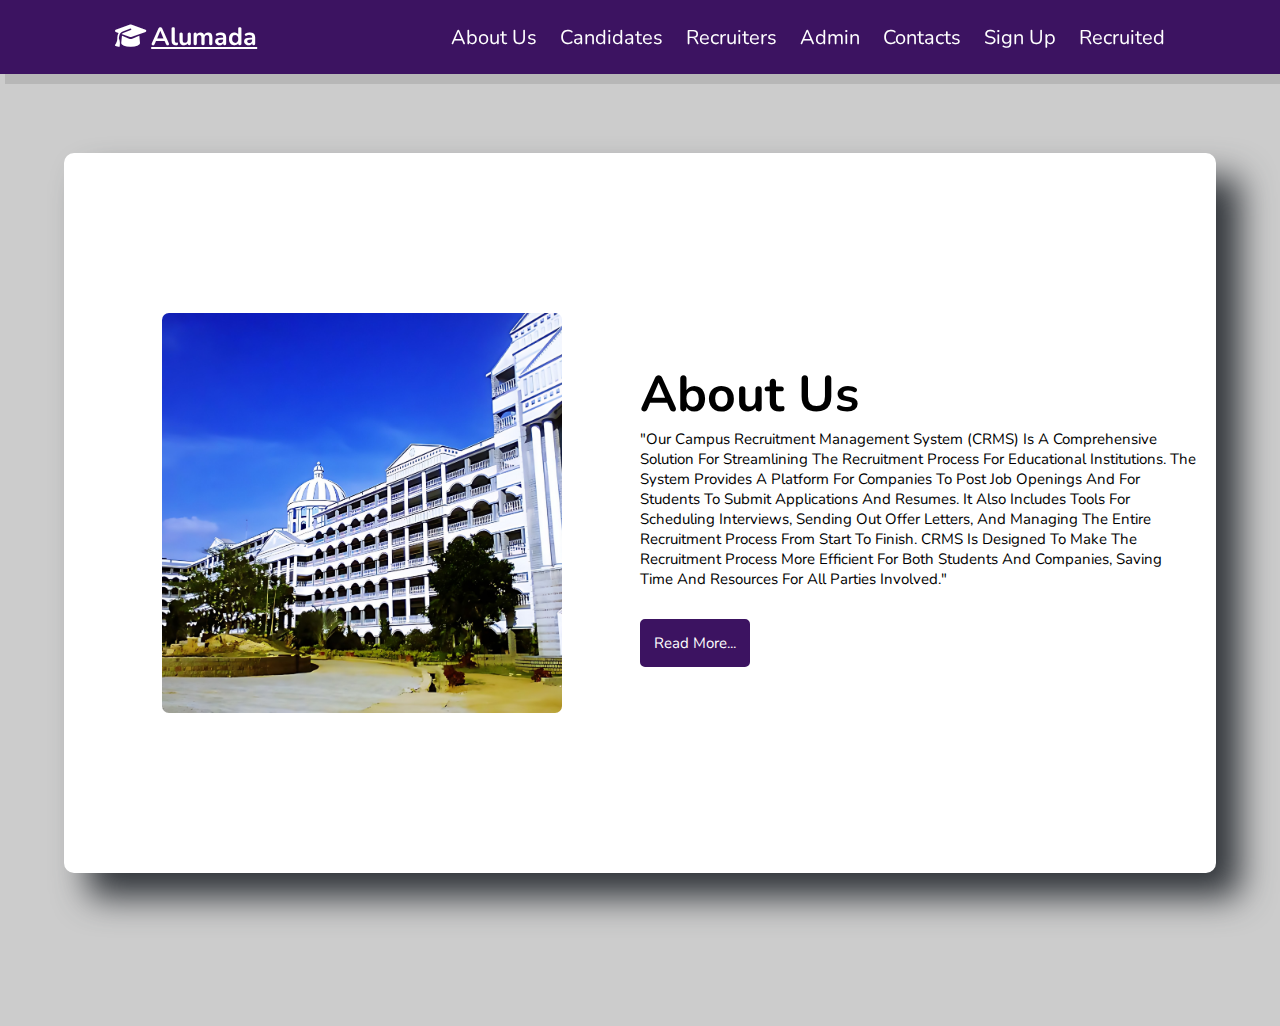
<file: aboutus.html>
<!DOCTYPE html>
<html lang="en">

<head>
    <meta charset="UTF-8">
    <meta http-equiv="X-UA-Compatible" content="IE=edge">
    <meta name="viewport" content="width=device-width, initial-scale=1.0">
    <link rel="stylesheet" href="aboutus.css">
    <link rel="stylesheet" href="https://cdnjs.cloudflare.com/ajax/libs/font-awesome/6.2.0/css/all.min.css">
    <title>about us</title>
</head>

<body>

    <!-- header section starts -->
    <header>

        <a href="index.html" class="logo"><i class="fa-solid fa-graduation-cap"></i>Alumada</a>

        <div id="menu-bar" class="fas fa-bars"></div>

        <nav class="navbar">
            <a href="aboutus.html">about us</a>
            <a href="studentid.html">candidates</a>
            <a href="recruiterid.html">recruiters</a>
            <a href="adminlogin.html">admin</a>
            <a href="third.html">contacts</a>
            <a href="second.html">sign up</a>
            <a href="content.html">recruited</a>
        </nav>

    </header>


    <!-- header section ends  -->


    <div class="read-more-container">
        <div class="background-color">
            <!-- <div class="bg-1"></div>
            <div class="bg-2"></div> -->
        </div>
        <div class="about-container">
            <div class="image-container">
                <img src="redtusk.jpg" alt="image">
            </div>
            <div class="text-container">
                <h1>About Us</h1>
                 <p>
                    "Our Campus Recruitment Management System (CRMS) is a comprehensive solution for streamlining the recruitment process for educational institutions. The system provides a platform for companies to post job openings and for students to submit applications and resumes. It also includes tools for scheduling interviews, sending out offer letters, and managing the entire recruitment process from start to finish. CRMS is designed to make the recruitment process more efficient for both students and companies, saving time and resources for all parties involved."
                <span class="read-more-text">

                </span>
            </p>

                <span class="read-more-btn">Read More...</span>

            </div>
        </div>
    </div>


    <script src="script.js"></script>
    <script src="aboutus.js"></script>
</body>

</html>
</file>
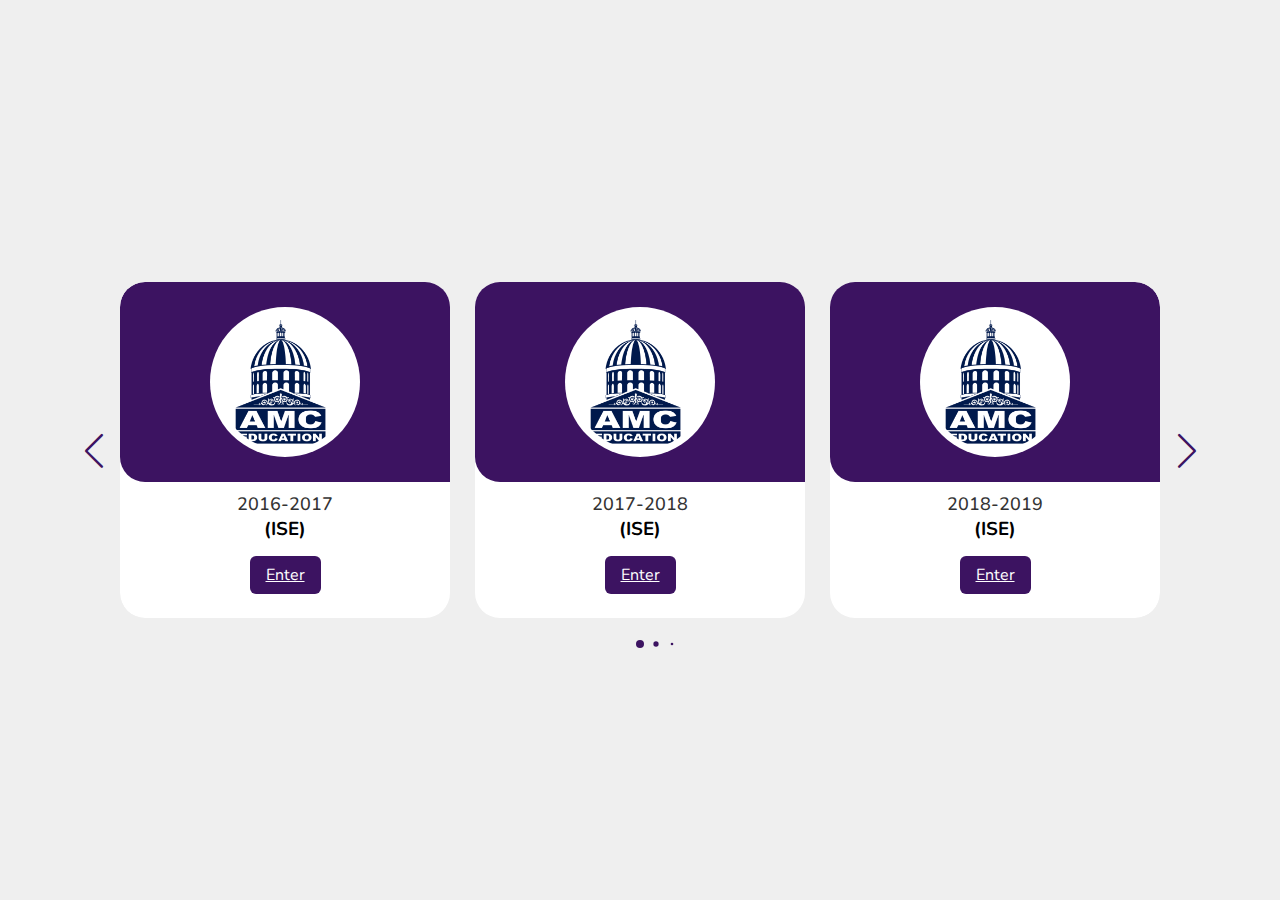
<file: content.html>
<!DOCTYPE html>
<html lang="en">

<head>
    <meta charset="UTF-8">
    <meta http-equiv="X-UA-Compatible" content="IE=edge">
    <meta name="viewport" content="width=device-width, initial-scale=1.0">
    <title>Card</title>
    <link rel="stylesheet" href="swiper-bundle.min.css">
    <link rel="stylesheet" href="content.css">

</head>

<body>
    
    <div class="slide-container swiper">
        <div class="slide-content">
            <div class="card-wrapper swiper-wrapper">
                <div class="card swiper-slide">
                    <div class="image-content">
                        <span class="overlay"></span>

                        <div class="card-image">
                            <img src="AMCEC.png" alt="" class="card-img">
                        </div>
                    </div>

                    <div class="card-content">
                        <h2 class="name">2016-2017</h2>
                        <h3>(ISE)</h3>
                        <p class="description"></p>

                        <a href="#" class="button">Enter</a>
                    </div>
                </div>
                <div class="card swiper-slide">
                    <div class="image-content">
                        <span class="overlay"></span>

                        <div class="card-image">
                            <img src="AMCEC.png" alt="" class="card-img">
                        </div>
                    </div>

                    <div class="card-content">
                        <h2 class="name">2017-2018</h2>
                        <h3>(ISE)</h3>
                        <p class="description"></p>

                        <a href="recruited2.html" class="button">Enter</a>
                    </div>
                </div>
                <div class="card swiper-slide">
                    <div class="image-content">
                        <span class="overlay"></span>

                        <div class="card-image">
                            <img src="AMCEC.png" alt="" class="card-img">
                        </div>
                    </div>

                    <div class="card-content">
                        <h2 class="name">2018-2019</h2>
                        <h3>(ISE)</h3>
                        <p class="description"></p>

                        <a href="recruited3.html" class="button">Enter</a>
                    </div>
                </div>
                <div class="card swiper-slide">
                    <div class="image-content">
                        <span class="overlay"></span>

                        <div class="card-image">
                            <img src="AMCEC.png" alt="" class="card-img">
                        </div>
                    </div>

                    <div class="card-content">
                        <h2 class="name">2019-2020</h2>
                        <h3>(ISE)</h3>
                        <p class="description"></p>

                        <a href="recruited5.html" class="button">Enter</a>
                    </div>
                </div>
                <div class="card swiper-slide">
                    <div class="image-content">
                        <span class="overlay"></span>

                        <div class="card-image">
                            <img src="AMCEC.png" alt="" class="card-img">
                        </div>
                    </div>

                    <div class="card-content">
                        <h2 class="name">2020-2021</h2>
                        <h3>(ISE)</h3>
                        <p class="description"></p>

                        <a href="recruited.html" class="button">Enter</a>
                    </div>
                </div>
            </div>
        </div>

        <div class="swiper-button-next swiper-navBtn"></div>
        <div class="swiper-button-prev swiper-navBtn"></div>
        <div class="swiper-pagination"></div>
    </div>

</body>

<script src="swiper-bundle.min.js"></script>


<script src="content.js"></script>

</html>
</file>
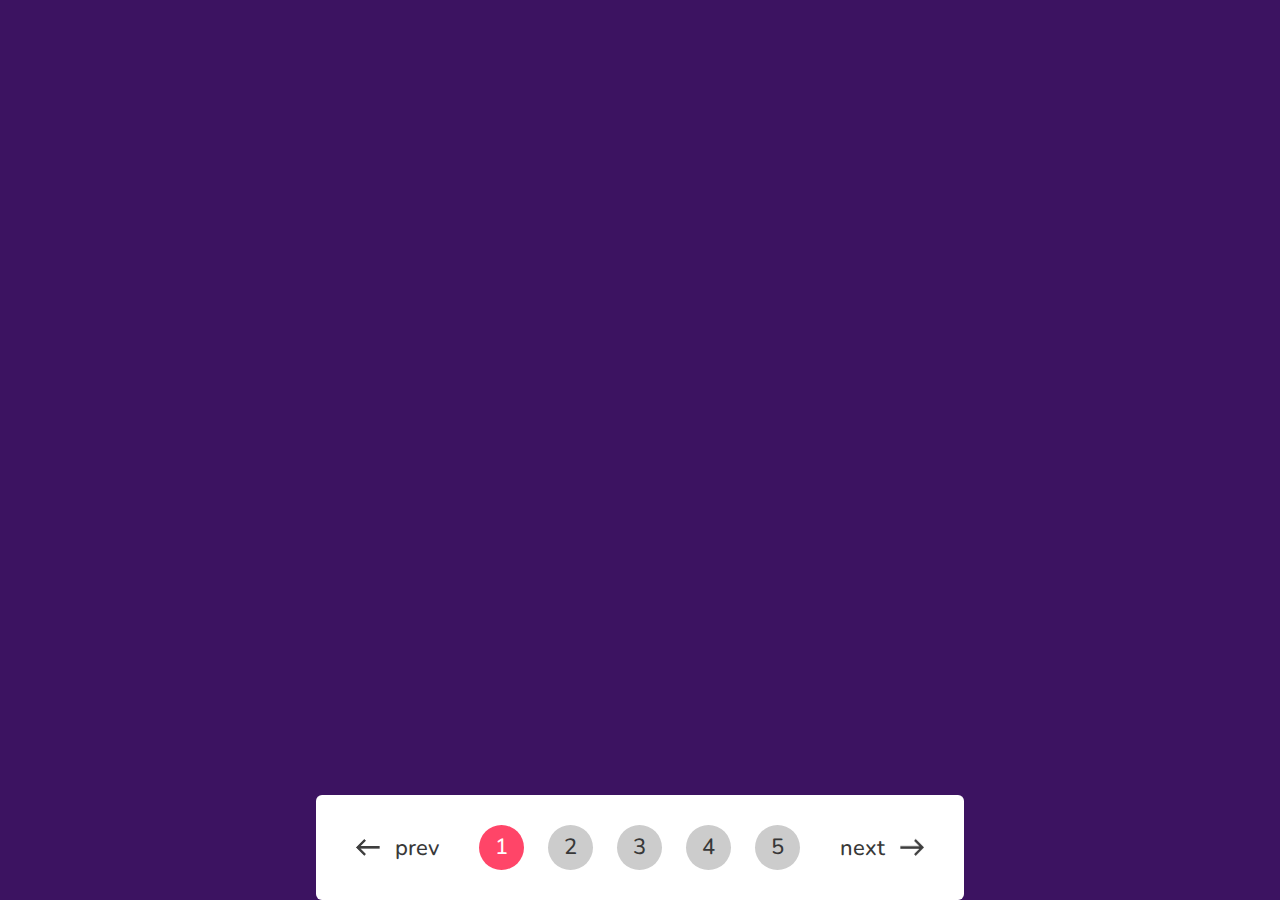
<file: pagination.html>
<!DOCTYPE html>
<html lang="en">
<head>
    <meta charset="UTF-8">
    <meta http-equiv="X-UA-Compatible" content="IE=edge">
    <meta name="viewport" content="width=device-width, initial-scale=1.0">
    <link rel="stylesheet" href="pagination.css">
    <title>pagination</title>
</head>
<body>
    <div class="container">
        <div class="pagination">
            <button class="btn1" onclick="backBtn()"> <img src="448-arrow.png" alt=""> prev</button>
            <ul>
                <li class="link active" value="1" onclick="activeLink()">1</li>
                <li class="link" value="2" onclick="activeLink()">2</li>
                <li class="link" value="3" onclick="activeLink()">3</li>
                <li class="link" value="4" onclick="activeLink()">4</li>
                <li class="link" value="5" onclick="activeLink()">5</li>
            </ul>
            <button class="btn2" onclick="nextBtn()">next <img src="448-arrow.png" alt=""> </button>
        </div>
    </div>
    <script src="pagination.js"></script>
</body>
</html>
</file>
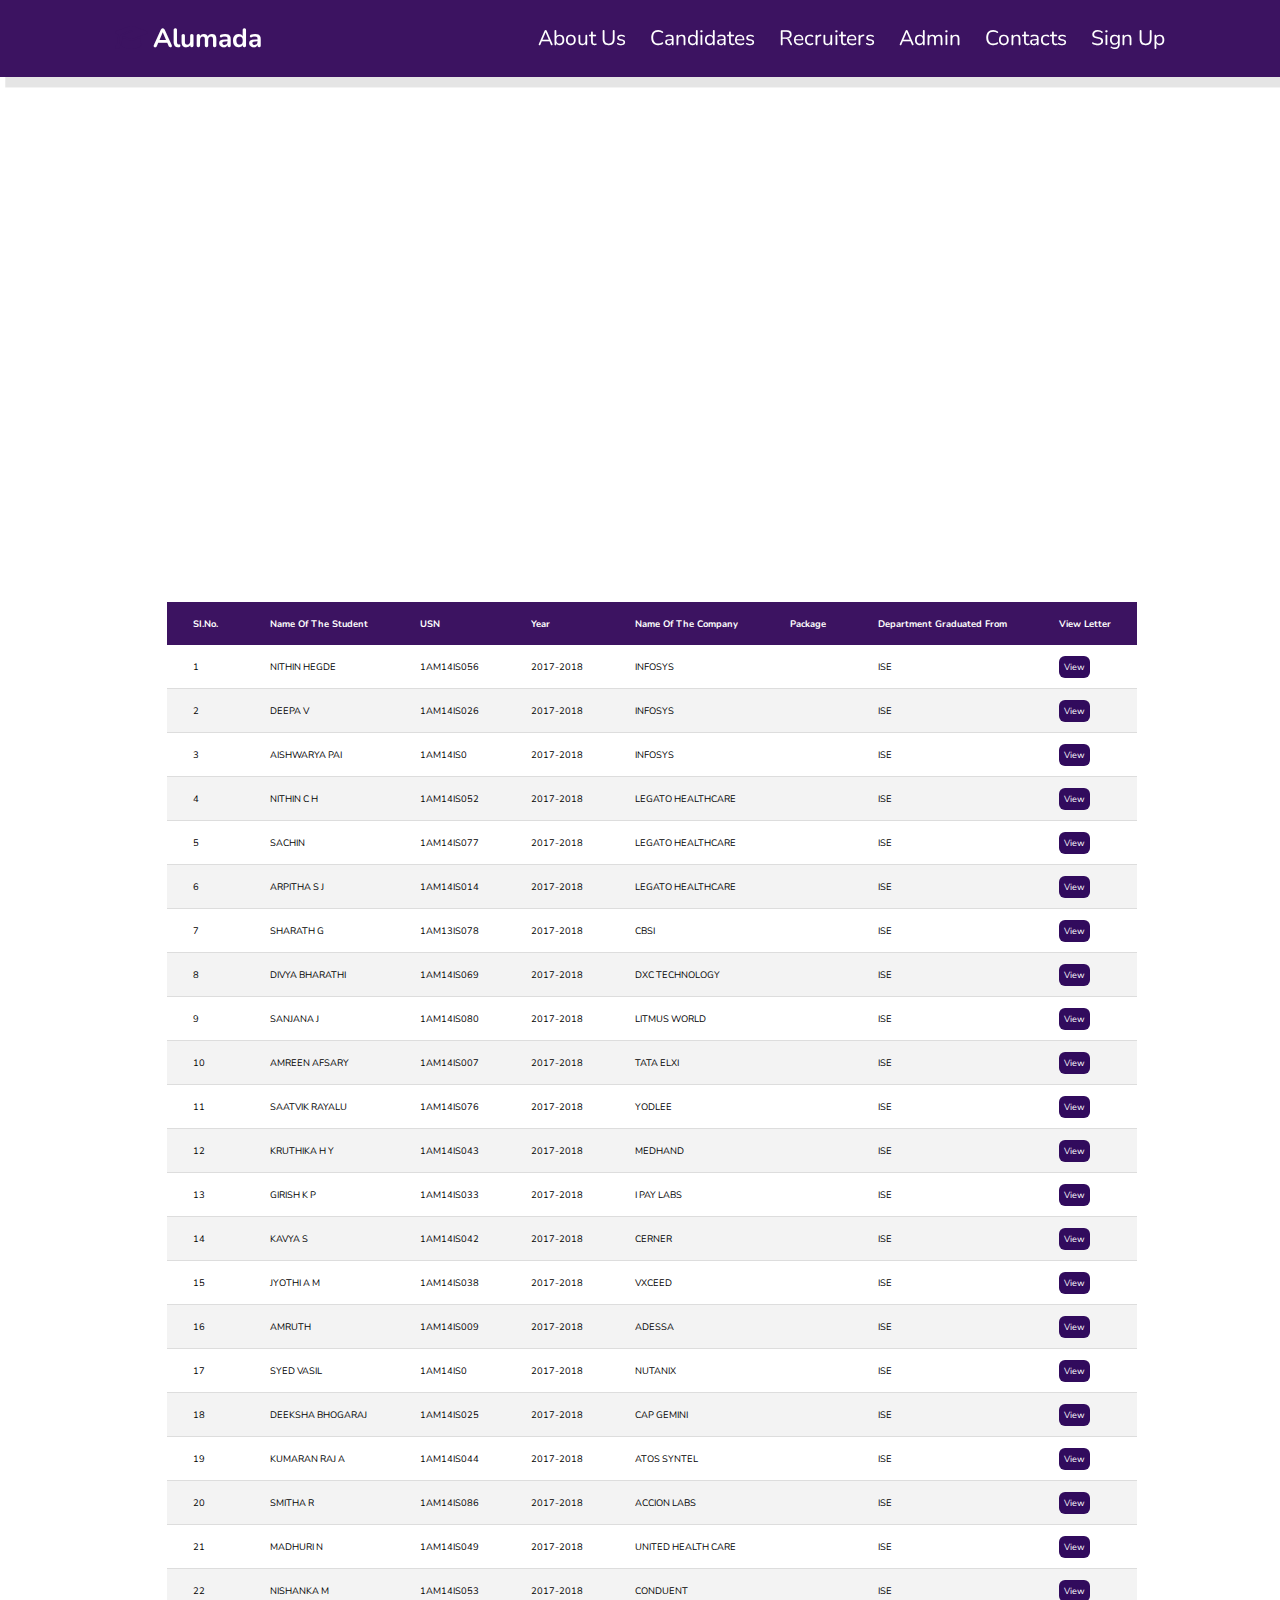
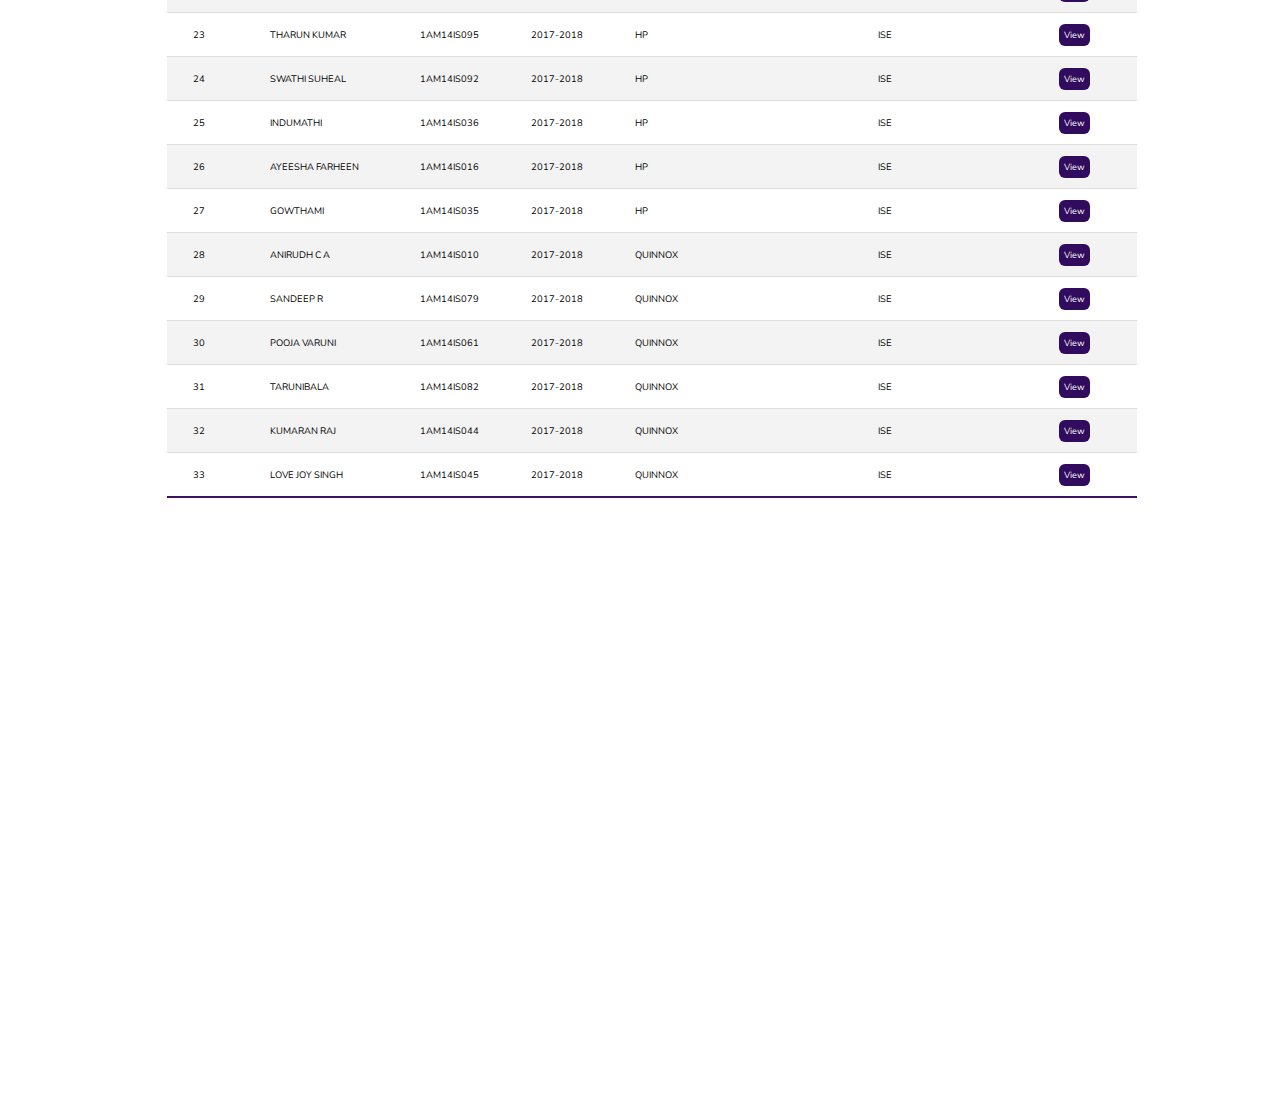
<file: recruited2.html>
<!DOCTYPE html>
<html lang="en">
<head>
    <meta charset="UTF-8">
    <meta http-equiv="X-UA-Compatible" content="IE=edge">
    <meta name="viewport" content="width=device-width, initial-scale=1.0">
    <title>Document</title>
    <style>
        a{
            text-decoration: none;
            color: white;
        }
        a:hover{
            color: white;
            background-color: rgb(154, 120, 188);
        }
        
        .btn{
            background-color: rgb(49, 11, 93);
            padding: 5px;
            border: none;
            cursor: pointer;
            font-size: 9px;
            border-radius: 6px;
        }
    </style>
    <link rel="stylesheet" href="studentinfopage.css">
    <link rel="stylesheet" href="https://cdnjs.cloudflare.com/ajax/libs/font-awesome/6.2.1/css/all.min.css">
</head>
<body>

        <!-- header section starts -->
        <header>

            <a href="index.html" class="logo"><i class="fa-solid fa-graduation-cap"></i>Alumada</a>
        
            <div id="menu-bar" class="fas fa-bars"></div>
        
            <nav class="navbar">
                <a href="aboutus.html">about us</a>
                <a href="studentid.html">candidates</a>
                <a href="recruiterid.html">recruiters</a>
                <a href="#">admin</a>
                <a href="third.html">contacts</a>
                <a href="second.html">sign up</a>
            </nav>
        
        </header>
    
    
        <!-- header section ends  -->

    <table class="content-table">
        <thead>
            <tr>
                <th>SI.No.</th>
                <th>Name of the Student</th>
                <th>USN</th>
                <th>Year</th>
                <th>Name of the Company</th>
                <th>Package</th>
                <th>Department Graduated from</th>
                <th>view letter </th>
               
            </tr>
        </thead>
        <tbody>
            <tr>
                <td>1</td>
                <td>NITHIN HEGDE</td>
                <td>1AM14IS056</td>
                <td>2017-2018</td>
                <td>INFOSYS</td>
                <td></td>
                <td>ISE</td>
               <td><a href="./14-18/nithin hegde.jpg" class="btn">view </button> </a></td>
            </tr>
            <tr>
                <td>2</td>
                <td>DEEPA V</td>
                <td>1AM14IS026</td>
                <td>2017-2018</td>
                <td>INFOSYS</td>
                <td></td>
                <td>ISE</td>
               <td><a href="./14-18/deepa v 1.jpg" class="btn">view </button> </a></td>
            </tr>
            <tr>
                <td>3</td>
                <td>AISHWARYA PAI</td>
                <td>1AM14IS0</td>
                <td>2017-2018</td>
                <td>INFOSYS</td>
                <td></td>
                <td>ISE</td>
               <td><a href="./14-18/" class="btn">view </button> </a></td>
            </tr>
            <tr>
                <td>4</td>
                <td>NITHIN C H</td>
                <td>1AM14IS052</td>
                <td>2017-2018</td>
                <td>LEGATO HEALTHCARE</td>
                <td></td>
                <td>ISE</td>
               <td><a href="./14-18/" class="btn">view </button> </a></td>
            </tr>
            <tr>
                <td>5</td>
                <td>SACHIN</td>
                <td>1AM14IS077</td>
                <td>2017-2018</td>
                <td>LEGATO HEALTHCARE</td>
                <td></td>
                <td>ISE</td>
               <td><a href="./14-18/sachin.jpg" class="btn">view </button> </a></td>
            </tr>
            <tr>
                <td>6</td>
                <td>ARPITHA S J</td>
                <td>1AM14IS014</td>
                <td>2017-2018</td>
                <td>LEGATO HEALTHCARE</td>
                <td></td>
                <td>ISE</td>
               <td><a href="./14-18/arpitha s j 1.jpg" class="btn">view </button> </a></td>
            </tr>
            <tr>
                <td>7</td>
                <td>SHARATH G</td>
                <td>1AM13IS078</td>
                <td>2017-2018</td>
                <td>CBSI</td>
                <td></td>
                <td>ISE</td>
               <td><a href="./14-18/" class="btn">view </button> </a></td>
            </tr>
            <tr>
                <td>8</td>
                <td>DIVYA BHARATHI</td>
                <td>1AM14IS069</td>
                <td>2017-2018</td>
                <td>DXC TECHNOLOGY</td>
                <td></td>
                <td>ISE</td>
               <td><a href="./14-18/" class="btn">view </button> </a></td>
            </tr>
            <tr>
                <td>9</td>
                <td>SANJANA J</td>
                <td>1AM14IS080</td>
                <td>2017-2018</td>
                <td>LITMUS WORLD</td>
                <td></td>
                <td>ISE</td>
               <td><a href="./14-18/" class="btn">view </button> </a></td>
            </tr>
            <tr>
                <td>10</td>
                <td>AMREEN AFSARY</td>
                <td>1AM14IS007</td>
                <td>2017-2018</td>
                <td>TATA ELXI</td>
                <td></td>
                <td>ISE</td>
               <td><a href="./14-18/" class="btn">view </button> </a></td>
            </tr>
            <tr>
                <td>11</td>
                <td>SAATVIK RAYALU</td>
                <td>1AM14IS076</td>
                <td>2017-2018</td>
                <td>YODLEE</td>
                <td></td>
                <td>ISE</td>
               <td><a href="./14-18/" class="btn">view </button> </a></td>
            </tr>
            <tr>
                <td>12</td>
                <td>KRUTHIKA H Y</td>
                <td>1AM14IS043</td>
                <td>2017-2018</td>
                <td>MEDHAND</td>
                <td></td>
                <td>ISE</td>
               <td><a href="./14-18/" class="btn">view </button> </a></td>
            </tr>
            <tr>
                <td>13</td>
                <td>GIRISH K P</td>
                <td>1AM14IS033</td>
                <td>2017-2018</td>
                <td>I PAY LABS</td>
                <td></td>
                <td>ISE</td>
               <td><a href="./14-18/girish k p.jpg" class="btn">view </button> </a></td>
            </tr>
            <tr>
                <td>14</td>
                <td>KAVYA S</td>
                <td>1AM14IS042</td>
                <td>2017-2018</td>
                <td>CERNER</td>
                <td></td>
                <td>ISE</td>
               <td><a href="./14-18/" class="btn">view </button> </a></td>
            </tr>
            <tr>
                <td>15</td>
                <td>JYOTHI A M</td>
                <td>1AM14IS038</td>
                <td>2017-2018</td>
                <td>VXCEED</td>
                <td></td>
                <td>ISE</td>
               <td><a href="./14-18/" class="btn">view </button> </a></td>
            </tr>
            <tr>
                <td>16</td>
                <td>AMRUTH</td>
                <td>1AM14IS009</td>
                <td>2017-2018</td>
                <td>ADESSA</td>
                <td></td>
                <td>ISE</td>
               <td><a href="./14-18/Amruth.jpg" class="btn">view </button> </a></td>
            </tr>
            <tr>
                <td>17</td>
                <td>SYED VASIL</td>
                <td>1AM14IS0</td>
                <td>2017-2018</td>
                <td>NUTANIX</td>
                <td></td>
                <td>ISE</td>
               <td><a href="./14-18/syed vasil.jpg" class="btn">view </button> </a></td>
            </tr>
            <tr>
                <td>18</td>
                <td>DEEKSHA BHOGARAJ</td>
                <td>1AM14IS025</td>
                <td>2017-2018</td>
                <td>CAP GEMINI</td>
                <td></td>
                <td>ISE</td>
               <td><a href="./14-18/deeksha bhojaraj.jpg" class="btn">view </button> </a></td>
            </tr>
            <tr>
                <td>19</td>
                <td>KUMARAN RAJ A</td>
                <td>1AM14IS044</td>
                <td>2017-2018</td>
                <td>ATOS SYNTEL</td>
                <td></td>
                <td>ISE</td>
               <td><a href="./14-18/kumaran raj a.jpg" class="btn">view </button> </a></td>
            </tr>
            <tr>
                <td>20</td>
                <td>SMITHA R</td>
                <td>1AM14IS086</td>
                <td>2017-2018</td>
                <td>ACCION LABS</td>
                <td></td>
                <td>ISE</td>
               <td><a href="./14-18/Smith r.jpg" class="btn">view </button> </a></td>
            </tr>
            <tr>
                <td>21</td>
                <td>MADHURI N</td>
                <td>1AM14IS049</td>
                <td>2017-2018</td>
                <td>UNITED HEALTH CARE</td>
                <td></td>
                <td>ISE</td>
               <td><a href="./14-18/madhuri n.jpg" class="btn">view </button> </a></td>
            </tr>
            <tr>
                <td>22</td>
                <td>NISHANKA M</td>
                <td>1AM14IS053</td>
                <td>2017-2018</td>
                <td>CONDUENT</td>
                <td></td>
                <td>ISE</td>
               <td><a href="./14-18/nishanka m.jpg" class="btn">view </button> </a></td>
            </tr>
            <tr>
                <td>23</td>
                <td>THARUN KUMAR</td>
                <td>1AM14IS095</td>
                <td>2017-2018</td>
                <td>HP</td>
                <td></td>
                <td>ISE</td>
               <td><a href="./14-18/Tharun kumar a.jpg" class="btn">view </button> </a></td>
            </tr>
            <tr>
                <td>24</td>
                <td>SWATHI SUHEAL</td>
                <td>1AM14IS092</td>
                <td>2017-2018</td>
                <td>HP</td>
                <td></td>
                <td>ISE</td>
               <td><a href="./14-18/" class="btn">view </button> </a></td>
            </tr>
            <tr>
                <td>25</td>
                <td>INDUMATHI</td>
                <td>1AM14IS036</td>
                <td>2017-2018</td>
                <td>HP</td>
                <td></td>
                <td>ISE</td>
               <td><a href="./14-18/indumathi m.jpg" class="btn">view </button> </a></td>
            </tr>
            <tr>
                <td>26</td>
                <td>AYEESHA FARHEEN</td>
                <td>1AM14IS016</td>
                <td>2017-2018</td>
                <td>HP</td>
                <td></td>
                <td>ISE</td>
               <td><a href="./14-18/" class="btn">view </button> </a></td>
            </tr>
            <tr>
                <td>27</td>
                <td>GOWTHAMI</td>
                <td>1AM14IS035</td>
                <td>2017-2018</td>
                <td>HP</td>
                <td></td>
                <td>ISE</td>
               <td><a href="./14-18/" class="btn">view </button> </a></td>
            </tr>
            <tr>
                <td>28</td>
                <td>ANIRUDH C A</td>
                <td>1AM14IS010</td>
                <td>2017-2018</td>
                <td>QUINNOX</td>
                <td></td>
                <td>ISE</td>
               <td><a href="./14-18/" class="btn">view </button> </a></td>
            </tr>
            <tr>
                <td>29</td>
                <td>SANDEEP R</td>
                <td>1AM14IS079</td>
                <td>2017-2018</td>
                <td>QUINNOX</td>
                <td></td>
                <td>ISE</td>
               <td><a href="./14-18/sandeep r.jpg" class="btn">view </button> </a></td>
            </tr>
            <tr>
                <td>30</td>
                <td>POOJA VARUNI</td>
                <td>1AM14IS061</td>
                <td>2017-2018</td>
                <td>QUINNOX</td>
                <td></td>
                <td>ISE</td>
               <td><a href="./14-18/" class="btn">view </button> </a></td>
            </tr>
            <tr>
                <td>31</td>
                <td>TARUNIBALA</td>
                <td>1AM14IS082</td>
                <td>2017-2018</td>
                <td>QUINNOX</td>
                <td></td>
                <td>ISE</td>
               <td><a href="./14-18/" class="btn">view </button> </a></td>
            </tr>
            <tr>
                <td>32</td>
                <td>KUMARAN RAJ</td>
                <td>1AM14IS044</td>
                <td>2017-2018</td>
                <td>QUINNOX</td>
                <td></td>
                <td>ISE</td>
               <td><a href="./14-18/kumaran raj.jpg" class="btn">view </button> </a></td>
            </tr>
            <tr>
                <td>33</td>
                <td>LOVE JOY SINGH</td>
                <td>1AM14IS045</td>
                <td>2017-2018</td>
                <td>QUINNOX</td>
                <td></td>
                <td>ISE</td>
               <td><a href="./14-18/L.love joy singh.jpg" class="btn">view </button> </a></td>
            </tr>
           
           
           
            
        </tbody>
    </table>
    <!-- <div class="container">
            <div class="pagination">
        <button class="btn1" onclick="backBtn()"> <img src="448-arrow.png" alt=""> prev</button>
        <ul>
            <li class="link active" value="1" onclick="activeLink()">1</li>
            <li class="link" value="2" onclick="activeLink()">2</li>
            <li class="link" value="3" onclick="activeLink()">3</li>
            <li class="link" value="4" onclick="activeLink()">4</li>
            <li class="link" value="5" onclick="activeLink()">5</li>
        </ul>
        <button class="btn2" onclick="nextBtn()">next <img src="448-arrow.png" alt=""> </button>
    </div>
    </div> -->
</body>
</html>
</file>
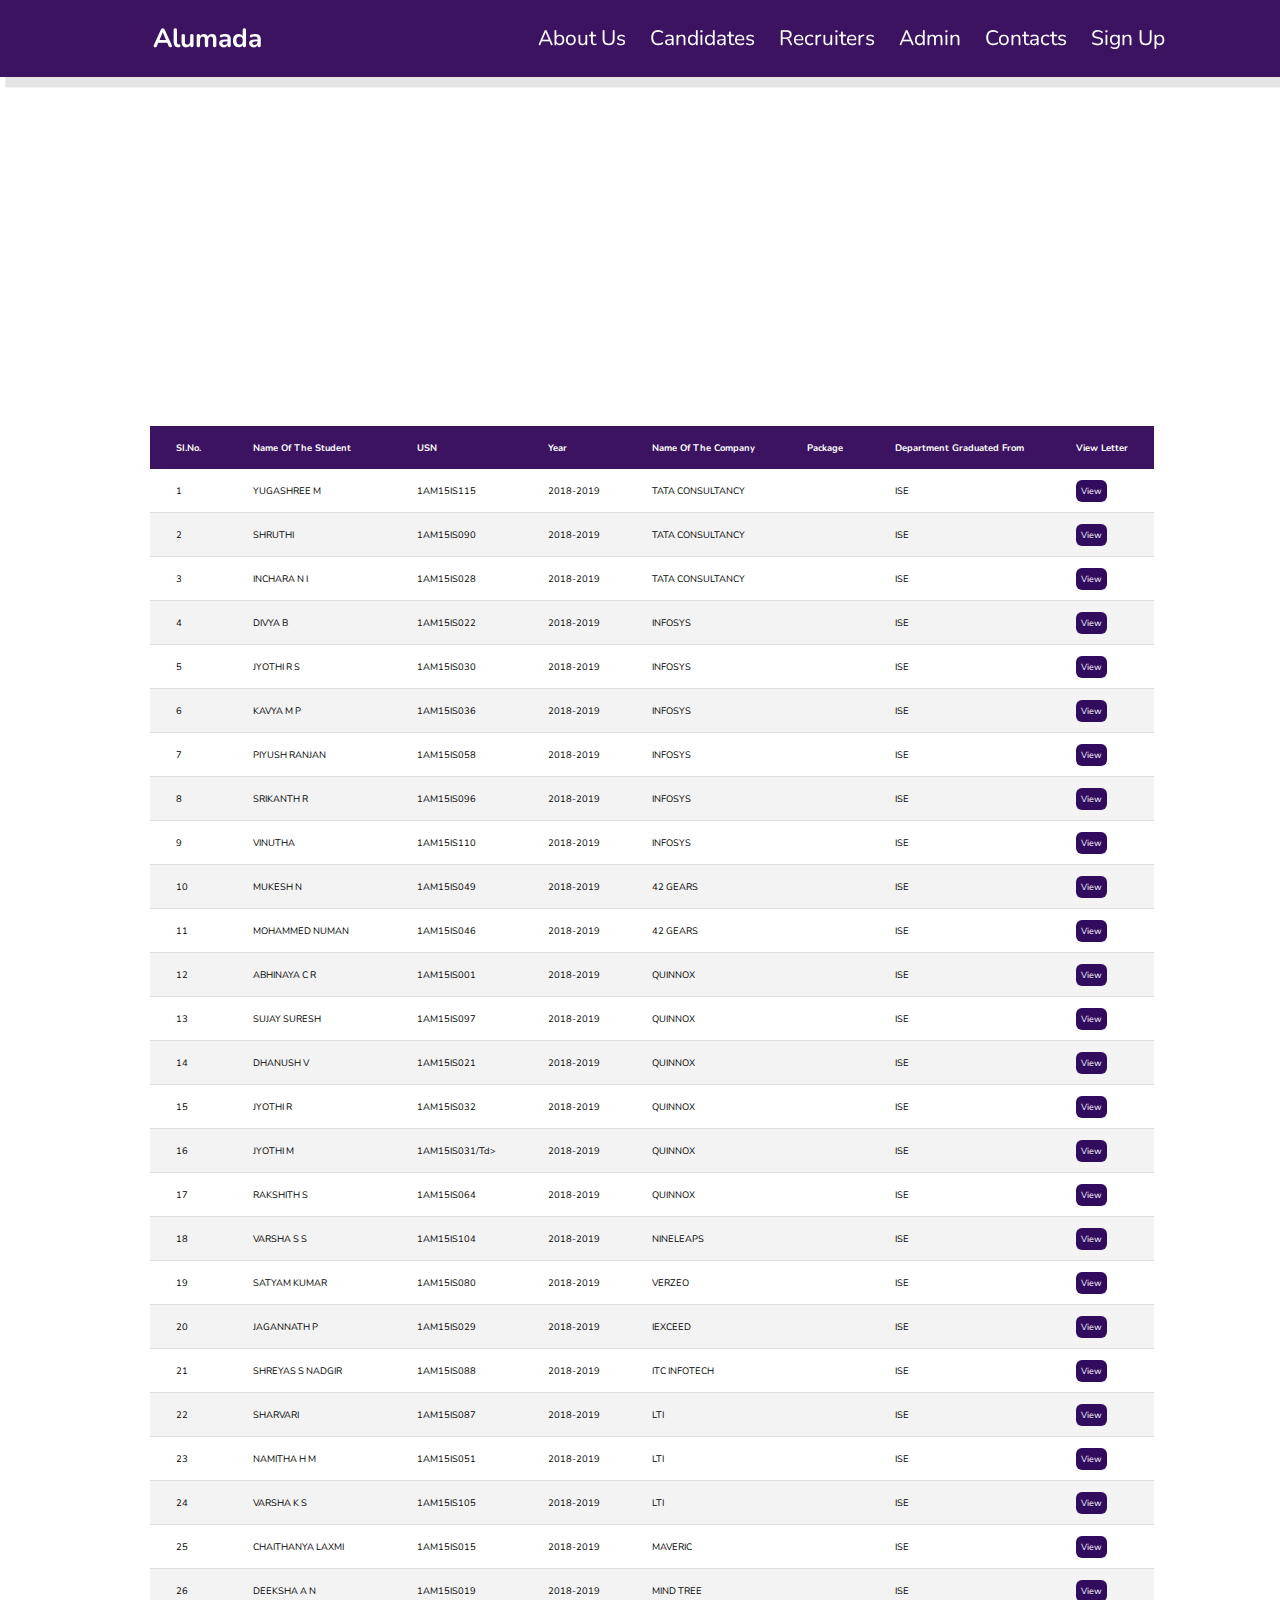
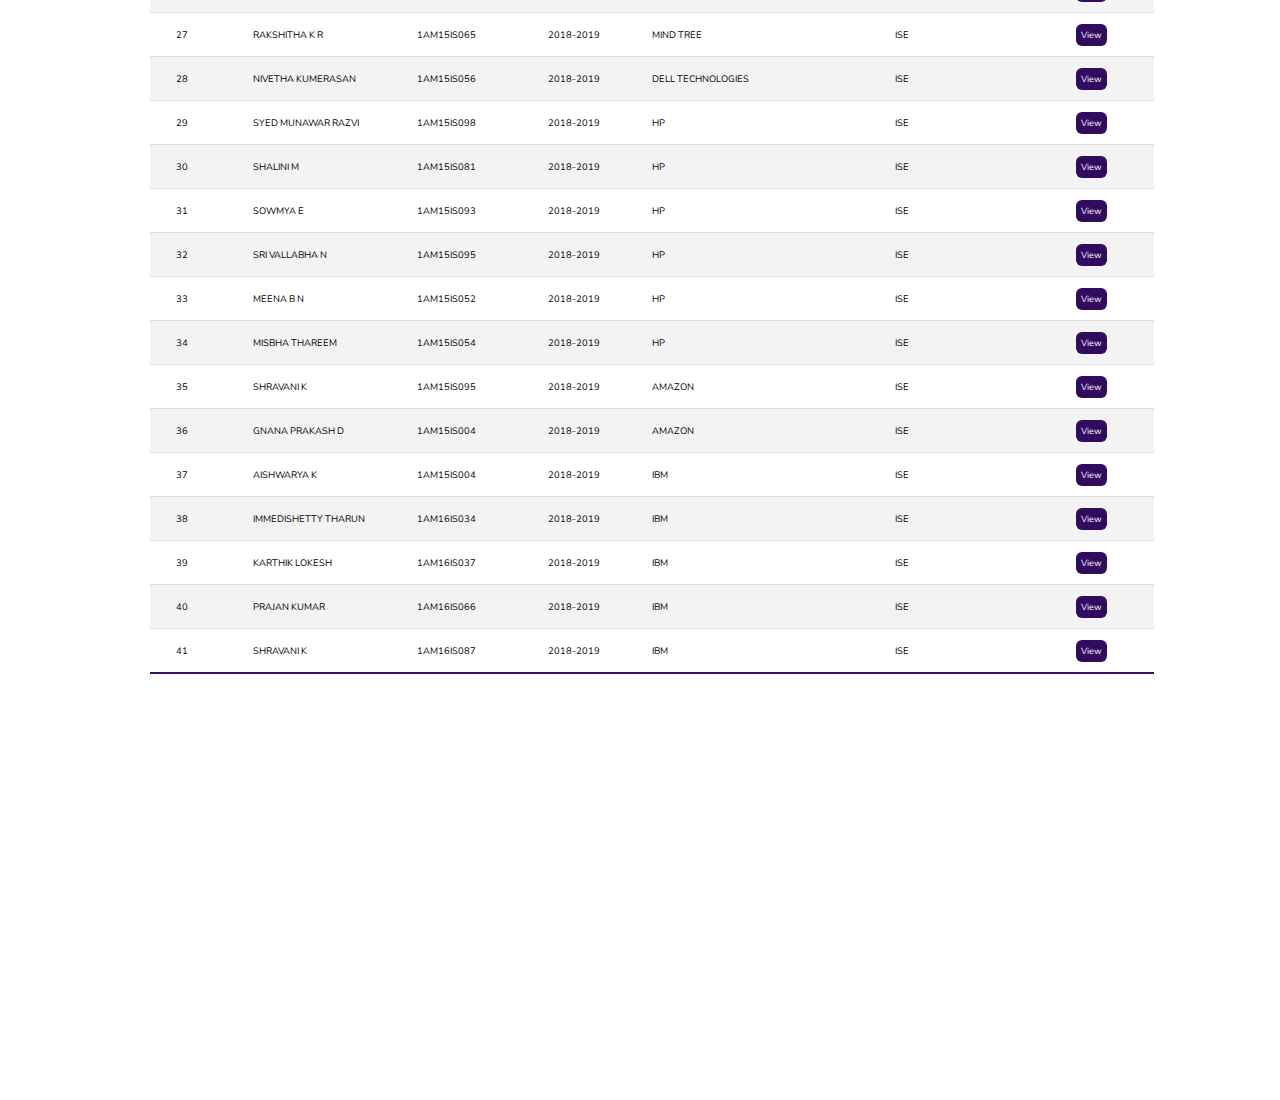
<file: recruited3.html>
<!DOCTYPE html>
<html lang="en">
<head>
    <meta charset="UTF-8">
    <meta http-equiv="X-UA-Compatible" content="IE=edge">
    <meta name="viewport" content="width=device-width, initial-scale=1.0">
    <title>Document</title>
    <style>
        a{
            text-decoration: none;
            color: white;
        }
        a:hover{
            color: white;
            background-color: rgb(154, 120, 188);
        }
        
        .btn{
            background-color: rgb(49, 11, 93);
            padding: 5px;
            border: none;
            cursor: pointer;
            font-size: 11px;
            border-radius: 6px;
        }
    </style>
    <link rel="stylesheet" href="studentinfopage.css">
    <link rel="stylesheet" href="https://cdnjs.cloudflare.com/ajax/libs/font-awesome/6.2.1/css/all.min.css">
</head>
<body>

        <!-- header section starts -->
        <header>

            <a href="index.html" class="logo"><i class="fa-solid fa-graduation-cap"></i>Alumada</a>
        
            <div id="menu-bar" class="fas fa-bars"></div>
        
            <nav class="navbar">
                <a href="aboutus.html">about us</a>
                <a href="studentid.html">candidates</a>
                <a href="recruiterid.html">recruiters</a>
                <a href="#">admin</a>
                <a href="third.html">contacts</a>
                <a href="second.html">sign up</a>
            </nav>
        
        </header>
    
    
        <!-- header section ends  -->

    <table class="content-table">
        <thead>
            <tr>
                <th>SI.No.</th>
                <th>Name of the Student</th>
                <th>USN</th>
                <th>Year</th>
                <th>Name of the Company</th>
                <th>Package</th>
                <th>Department Graduated from</th>
                <th>view letter </th>
               
            </tr>
        </thead>
        <tbody>
            <tr>
                <td>1</td>
                <td>YUGASHREE M</td>
                <td>1AM15IS115</td>
                <td>2018-2019</td>
                <td>TATA CONSULTANCY</td>
                <td></td>
                <td>ISE</td>
               <td><a href="./15-19/yugashree m.jpg" class="btn">view </button> </a></td>
            </tr>
            <tr>
                <td>2</td>
                <td>SHRUTHI</td>
                <td>1AM15IS090</td>
                <td>2018-2019</td>
                <td>TATA CONSULTANCY</td>
                <td></td>
                <td>ISE</td>
               <td><a href="./15-19/Shruthi shruthi.jpg" class="btn">view </button> </a></td>
            </tr>
            <tr>
                <td>3</td>
                <td>INCHARA N I</td>
                <td>1AM15IS028</td>
                <td>2018-2019</td>
                <td>TATA CONSULTANCY</td>
                <td></td>
                <td>ISE</td>
               <td><a href="./15-19/Inchara ni.jpg" class="btn">view </button> </a></td>
            </tr>
                <td>4</td>
                <td>DIVYA B</td>
                <td>1AM15IS022</td>
                <td>2018-2019</td>
                <td>INFOSYS</td>
                <td></td>
                <td>ISE</td>
               <td><a href="./15-19/Divya.jpg" class="btn">view </button> </a></td>
            </tr>
                <td>5</td>
                <td>JYOTHI R S</td>
                <td>1AM15IS030</td>
                <td>2018-2019</td>
                <td>INFOSYS</td>
                <td></td>
                <td>ISE</td>
               <td><a href="./15-19/jyothi r s.jpg" class="btn">view </button> </a></td>
            </tr>
                <td>6</td>
                <td>KAVYA M P</td>
                <td>1AM15IS036</td>
                <td>2018-2019</td>
                <td>INFOSYS</td>
                <td></td>
                <td>ISE</td>
               <td><a href="./15-19/kavya.jpg" class="btn">view </button> </a></td>
            </tr>
                <td>7</td>
                <td>PIYUSH RANJAN</td>
                <td>1AM15IS058</td>
                <td>2018-2019</td>
                <td>INFOSYS</td>
                <td></td>
                <td>ISE</td>
               <td><a href="./15-19/piyush ranjan 1.jpg" class="btn">view </button> </a></td>
            </tr>
            </tr>
                <td>8</td>
                <td>SRIKANTH R</td>
                <td>1AM15IS096</td>
                <td>2018-2019</td>
                <td>INFOSYS</td>
                <td></td>
                <td>ISE</td>
               <td><a href="./15-19/srikanth r 1.jpg" class="btn">view </button> </a></td>
            </tr>
            </tr>
                <td>9</td>
                <td>VINUTHA</td>
                <td>1AM15IS110</td>
                <td>2018-2019</td>
                <td>INFOSYS</td>
                <td></td>
                <td>ISE</td>
               <td><a href="./15-19/vinutha 1.jpg" class="btn">view </button> </a></td>
            </tr>
            </tr>
                <td>10</td>
                <td>MUKESH N</td>
                <td>1AM15IS049</td>
                <td>2018-2019</td>
                <td>42 GEARS</td>
                <td></td>
                <td>ISE</td>
               <td><a href="./15-19/Mukesh n.jpg" class="btn">view </button> </a></td>
            </tr>
            </tr>
                <td>11</td>
                <td>MOHAMMED NUMAN</td>
                <td>1AM15IS046</td>
                <td>2018-2019</td>
                <td>42 GEARS</td>
                <td></td>
                <td>ISE</td>
               <td><a href="./15-19/mohmmad numan.jpg" class="btn">view </button> </a></td>
            </tr>
            </tr>
                <td>12</td>
                <td>ABHINAYA C R</td>
                <td>1AM15IS001</td>
                <td>2018-2019</td>
                <td>QUINNOX</td>
                <td></td>
                <td>ISE</td>
               <td><a href="./15-19/abhinaya c r.jpg" class="btn">view </button> </a></td>
            </tr>
            </tr>
                <td>13</td>
                <td>SUJAY SURESH</td>
                <td>1AM15IS097</td>
                <td>2018-2019</td>
                <td>QUINNOX</td>
                <td></td>
                <td>ISE</td>
               <td><a href="./15-19/sujay suresh.jpg" class="btn">view </button> </a></td>
            </tr>
            </tr>
                <td>14</td>
                <td>DHANUSH V</td>
                <td>1AM15IS021</td>
                <td>2018-2019</td>
                <td>QUINNOX</td>
                <td></td>
                <td>ISE</td>
               <td><a href="./15-19/dhanush v.jpg" class="btn">view </button> </a></td>
            </tr>
            </tr>
                <td>15</td>
                <td>JYOTHI R</td>
                <td>1AM15IS032</td>
                <td>2018-2019</td>
                <td>QUINNOX</td>
                <td></td>
                <td>ISE</td>
               <td><a href="./15-19/jyothi r.jpg" class="btn">view </button> </a></td>
            </tr>
            </tr>
                <td>16</td>
                <td>JYOTHI M</td>
                <td>1AM15IS031/td>
                <td>2018-2019</td>
                <td>QUINNOX</td>
                <td></td>
                <td>ISE</td>
               <td><a href="./15-19/jyothi m.jpg" class="btn">view </button> </a></td>
            </tr>
            </tr>
                <td>17</td>
                <td>RAKSHITH S</td>
                <td>1AM15IS064</td>
                <td>2018-2019</td>
                <td>QUINNOX</td>
                <td></td>
                <td>ISE</td>
               <td><a href="./15-19/rakhith sarinappa.jpg" class="btn">view </button> </a></td>
            </tr>
            </tr>
                <td>18</td>
                <td>VARSHA S S</td>
                <td>1AM15IS104</td>
                <td>2018-2019</td>
                <td>NINELEAPS</td>
                <td></td>
                <td>ISE</td>
               <td><a href="./15-19/varsha ss.jpg" class="btn">view </button> </a></td>
            </tr>
            </tr>
                <td>19</td>
                <td>SATYAM KUMAR</td>
                <td>1AM15IS080</td>
                <td>2018-2019</td>
                <td>VERZEO</td>
                <td></td>
                <td>ISE</td>
               <td><a href="./15-19/satyam kumar.jpg" class="btn">view </button> </a></td>
            </tr>
            </tr>
                <td>20</td>
                <td>JAGANNATH P</td>
                <td>1AM15IS029</td>
                <td>2018-2019</td>
                <td>IEXCEED</td>
                <td></td>
                <td>ISE</td>
               <td><a href="./15-19/jannath p.jpg" class="btn">view </button> </a></td>
            </tr>
            </tr>
                <td>21</td>
                <td>SHREYAS S NADGIR</td>
                <td>1AM15IS088</td>
                <td>2018-2019</td>
                <td>ITC INFOTECH</td>
                <td></td>
                <td>ISE</td>
               <td><a href="./15-19/shreyas s nadgir.jpg" class="btn">view </button> </a></td>
            </tr>
            </tr>
                <td>22</td>
                <td>SHARVARI</td>
                <td>1AM15IS087</td>
                <td>2018-2019</td>
                <td>LTI</td>
                <td></td>
                <td>ISE</td>
               <td><a href="./15-19/sharvari.jpg" class="btn">view </button> </a></td>
            </tr>
            </tr>
                <td>23</td>
                <td>NAMITHA H M</td>
                <td>1AM15IS051</td>
                <td>2018-2019</td>
                <td>LTI</td>
                <td></td>
                <td>ISE</td>
               <td><a href="./15-19/Namitha H M.jpg" class="btn">view </button> </a></td>
            </tr>
            </tr>
                <td>24</td>
                <td>VARSHA K S</td>
                <td>1AM15IS105</td>
                <td>2018-2019</td>
                <td>LTI</td>
                <td></td>
                <td>ISE</td>
               <td><a href="./15-19/varsha k s.jpg" class="btn">view </button> </a></td>
            </tr>
            </tr>
                <td>25</td>
                <td>CHAITHANYA LAXMI</td>
                <td>1AM15IS015</td>
                <td>2018-2019</td>
                <td>MAVERIC</td>
                <td></td>
                <td>ISE</td>
               <td><a href="./15-19/Chaitanya laxmi.jpg" class="btn">view </button> </a></td>
            </tr>
            </tr>
                <td>26</td>
                <td>DEEKSHA A N</td>
                <td>1AM15IS019</td>
                <td>2018-2019</td>
                <td>MIND TREE</td>
                <td></td>
                <td>ISE</td>
               <td><a href="./15-19/deeksha k n.jpg" class="btn">view </button> </a></td>
            </tr>
            </tr>
                <td>27</td>
                <td>RAKSHITHA K R</td>
                <td>1AM15IS065</td>
                <td>2018-2019</td>
                <td>MIND TREE</td>
                <td></td>
                <td>ISE</td>
               <td><a href="./15-19/rakshitha k r.jpg" class="btn">view </button> </a></td>
            </tr>
            </tr>
                <td>28</td>
                <td>NIVETHA KUMERASAN</td>
                <td>1AM15IS056</td>
                <td>2018-2019</td>
                <td>DELL TECHNOLOGIES</td>
                <td></td>
                <td>ISE</td>
               <td><a href="./15-19/nivetha kumarisan.jpg" class="btn">view </button> </a></td>
            </tr>
            </tr>
                <td>29</td>
                <td>SYED MUNAWAR RAZVI</td>
                <td>1AM15IS098</td>
                <td>2018-2019</td>
                <td>HP</td>
                <td></td>
                <td>ISE</td>
               <td><a href="./15-19/syed munavar.jpg" class="btn">view </button> </a></td>
            </tr>
            </tr>
                <td>30</td>
                <td>SHALINI M</td>
                <td>1AM15IS081</td>
                <td>2018-2019</td>
                <td>HP</td>
                <td></td>
                <td>ISE</td>
               <td><a href="./15-19/shalini m.jpg" class="btn">view </button> </a></td>
            </tr>
            </tr>
                <td>31</td>
                <td>SOWMYA E</td>
                <td>1AM15IS093</td>
                <td>2018-2019</td>
                <td>HP</td>
                <td></td>
                <td>ISE</td>
               <td><a href="./15-19/sowmya e.jpg" class="btn">view </button> </a></td>
            </tr>
            </tr>
                <td>32</td>
                <td>SRI VALLABHA N</td>
                <td>1AM15IS095</td>
                <td>2018-2019</td>
                <td>HP</td>
                <td></td>
                <td>ISE</td>
               <td><a href="./15-19/sri vallabha.jpg" class="btn">view </button> </a></td>
            </tr>
            </tr>
                <td>33</td>
                <td>MEENA B N</td>
                <td>1AM15IS052</td>
                <td>2018-2019</td>
                <td>HP</td>
                <td></td>
                <td>ISE</td>
               <td><a href="./15-19/" class="btn">view </button> </a></td>
            </tr>
            </tr>
                <td>34</td>
                <td>MISBHA THAREEM</td>
                <td>1AM15IS054</td>
                <td>2018-2019</td>
                <td>HP</td>
                <td></td>
                <td>ISE</td>
               <td><a href="./15-19/" class="btn">view </button> </a></td>
            </tr>
            </tr>
                <td>35</td>
                <td>SHRAVANI K</td>
                <td>1AM15IS095</td>
                <td>2018-2019</td>
                <td>AMAZON</td>
                <td></td>
                <td>ISE</td>
               <td><a href="./15-19/shravani.jpg" class="btn">view </button> </a></td>
            </tr>
            </tr>
                <td>36</td>
                <td>GNANA PRAKASH D</td>
                <td>1AM15IS004</td>
                <td>2018-2019</td>
                <td>AMAZON</td>
                <td></td>
                <td>ISE</td>
               <td><a href="./15-19/" class="btn">view </button> </a></td>
            </tr>
            </tr>
                <td>37</td>
                <td>AISHWARYA K</td>
                <td>1AM15IS004</td>
                <td>2018-2019</td>
                <td>IBM</td>
                <td></td>
                <td>ISE</td>
               <td><a href="./15-19/aishwarya k.jpg" class="btn">view </button> </a></td>
            </tr>
            </tr>
                <td>38</td>
                <td>IMMEDISHETTY THARUN</td>
                <td>1AM16IS034</td>
                <td>2018-2019</td>
                <td>IBM</td>
                <td></td>
                <td>ISE</td>
               <td><a href="./15-19/" class="btn">view </button> </a></td>
            </tr>
            </tr>
                <td>39</td>
                <td>KARTHIK LOKESH</td>
                <td>1AM16IS037</td>
                <td>2018-2019</td>
                <td>IBM</td>
                <td></td>
                <td>ISE</td>
               <td><a href="./15-19/" class="btn">view </button> </a></td>
            </tr>
            </tr>
                <td>40</td>
                <td>PRAJAN KUMAR</td>
                <td>1AM16IS066</td>
                <td>2018-2019</td>
                <td>IBM</td>
                <td></td>
                <td>ISE</td>
               <td><a href="./15-19/" class="btn">view </button> </a></td>
            </tr>
            </tr>
                <td>41</td>
                <td>SHRAVANI K</td>
                <td>1AM16IS087</td>
                <td>2018-2019</td>
                <td>IBM</td>
                <td></td>
                <td>ISE</td>
               <td><a href="./15-19/shravani.jpg" class="btn">view </button> </a></td>
            </tr>
            
            
           
            
        </tbody>
    </table>
    <!-- <div class="container">
            <div class="pagination">
        <button class="btn1" onclick="backBtn()"> <img src="448-arrow.png" alt=""> prev</button>
        <ul>
            <li class="link active" value="1" onclick="activeLink()">1</li>
            <li class="link" value="2" onclick="activeLink()">2</li>
            <li class="link" value="3" onclick="activeLink()">3</li>
            <li class="link" value="4" onclick="activeLink()">4</li>
            <li class="link" value="5" onclick="activeLink()">5</li>
        </ul>
        <button class="btn2" onclick="nextBtn()">next <img src="448-arrow.png" alt=""> </button>
    </div>
    </div> -->
</body>
</html>
</file>
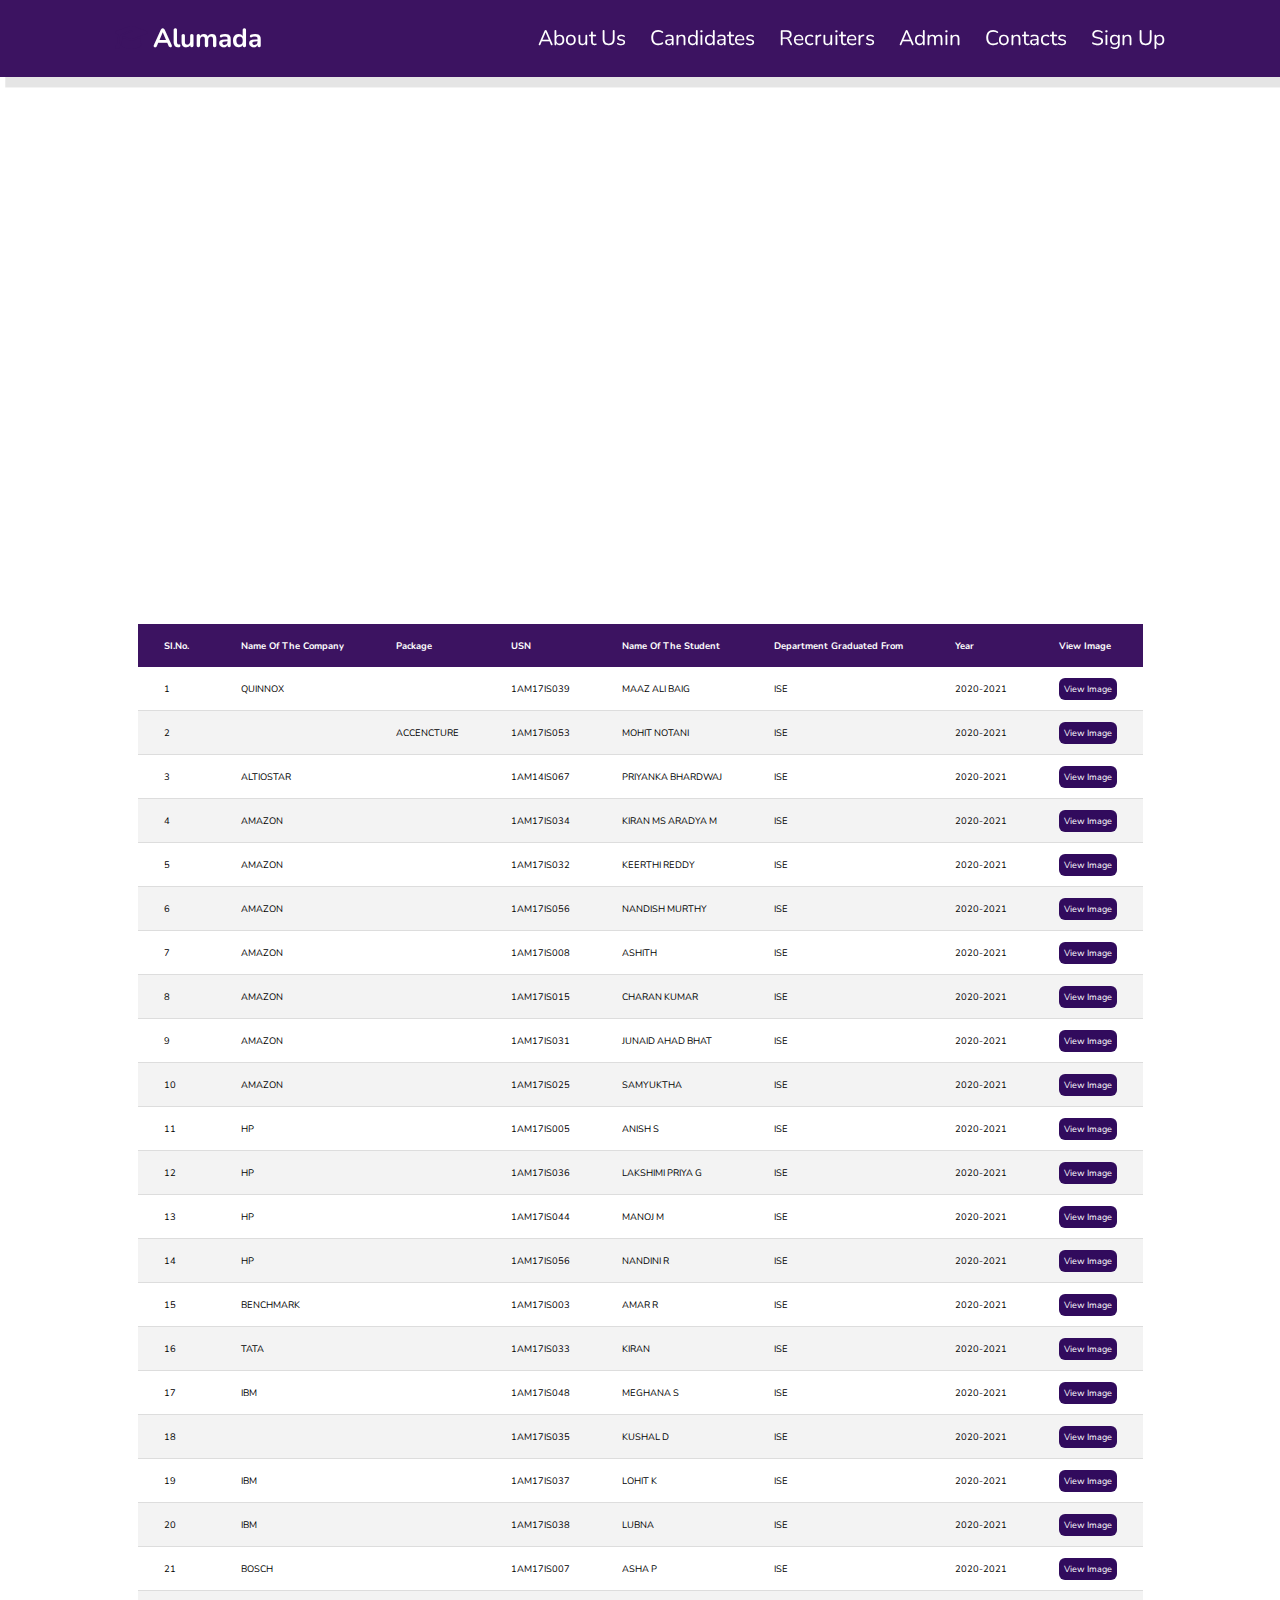
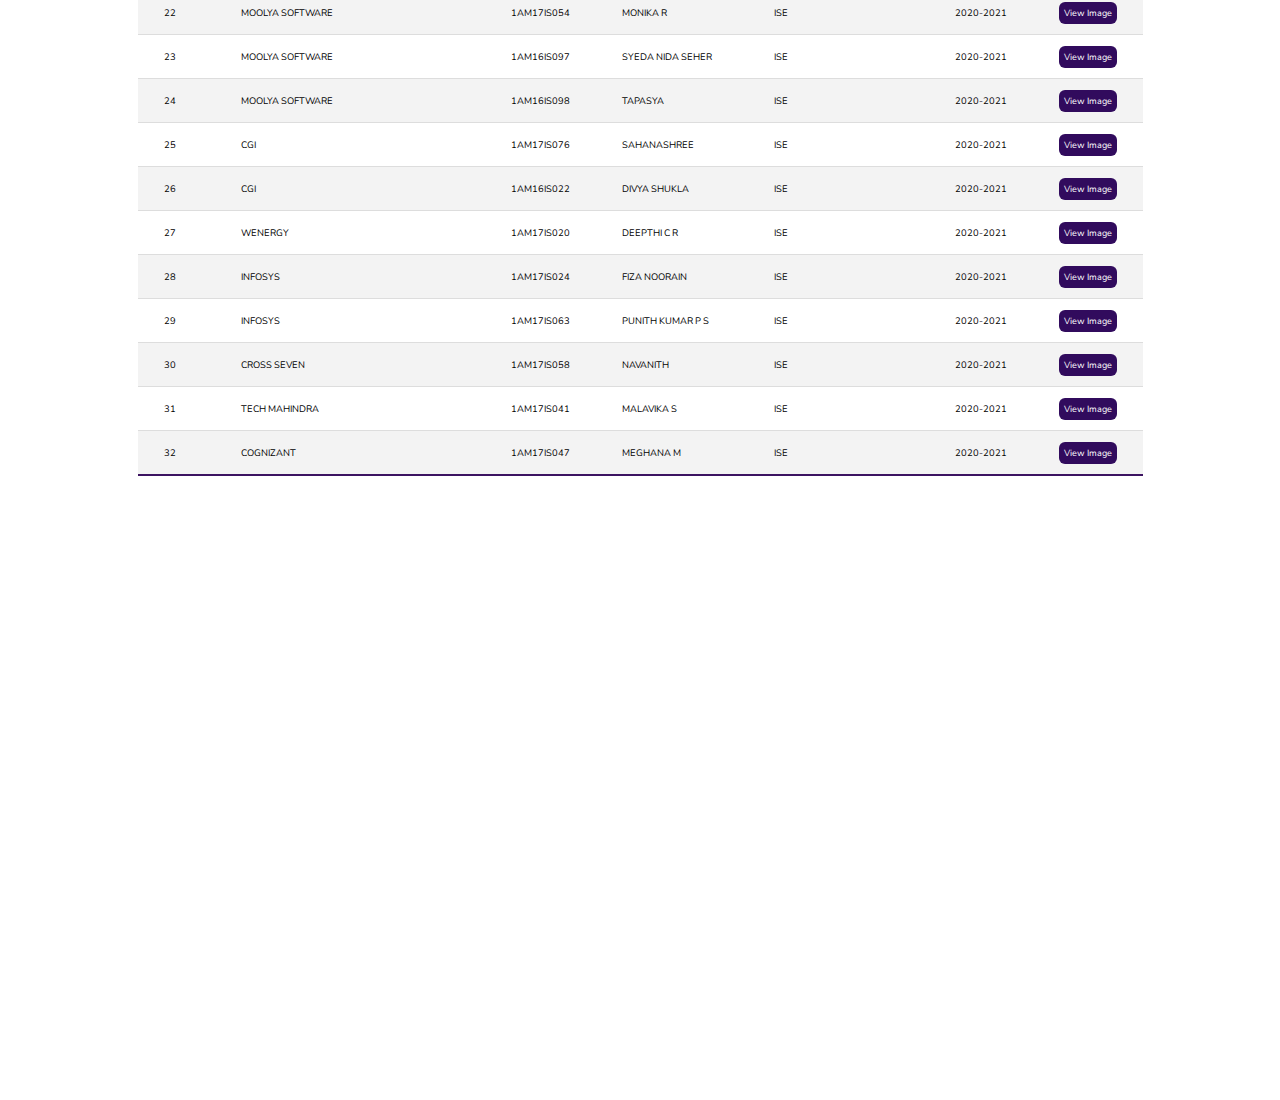
<file: recruited4.html>
<!DOCTYPE html>
<html lang="en">
<head>
    <meta charset="UTF-8">
    <meta http-equiv="X-UA-Compatible" content="IE=edge">
    <meta name="viewport" content="width=device-width, initial-scale=1.0">
    <title>Document</title>
    <style>
        a{
            text-decoration: none;
            color: white;
        }
        a:hover{
            color: white;
            background-color: rgb(154, 120, 188);
        }
        a:visited{

        }
        .btn{
            background-color: rgb(49, 11, 93);
            padding: 5px;
            border: none;
            cursor: pointer;
            font-size: 9px;
            border-radius: 6px;
        }
    </style>
    <link rel="stylesheet" href="studentinfopage.css">
    <link rel="stylesheet" href="https://cdnjs.cloudflare.com/ajax/libs/font-awesome/6.2.1/css/all.min.css">
</head>
<body>

        <!-- header section starts -->
        <header>

            <a href="index.html" class="logo"><i class="fa-solid fa-graduation-cap"></i>Alumada</a>
        
            <div id="menu-bar" class="fas fa-bars"></div>
        
            <nav class="navbar">
                <a href="aboutus.html">about us</a>
                <a href="studentid.html">candidates</a>
                <a href="recruiterid.html">recruiters</a>
                <a href="#">admin</a>
                <a href="third.html">contacts</a>
                <a href="second.html">sign up</a>
            </nav>
        
        </header>
    
    
        <!-- header section ends  -->

    <table class="content-table">
        <thead>
            <tr>
                <th>SI.No.</th>
                <th>Name of the Company</th>
                <th>Package</th>
                <th>USN</th>
                <th>Name of the Student</th>
                <th>Department Graduated from</th>
                <th>Year</th>
                <th>view image </th>
               
            </tr>
        </thead>
        <tbody>
            <tr>
                <td>1</td>
                <td>QUINNOX</td>
                <td></td>
                <td>1AM17IS039</td>
                <td>MAAZ ALI BAIG</td>
                <td>ISE</td>
                <td>2020-2021</td>
               <td><a href="maaz ali baig.jpg" class="btn">view image</a></td>
            </tr>
            <tr>
                <td>2</td>
                <td></td>
                <td>ACCENCTURE</td>
                <td>1AM17IS053</td>
                <td>MOHIT NOTANI</td>
                <td>ISE</td>
                <td>2020-2021</td>
                <td><a href="mohit notni.jpg" class="btn">view image</a></td>
            </tr>
            <tr>
                <td>3</td>
                <td>ALTIOSTAR</td>
                <td></td>
                <td>1AM14IS067</td>
                <td>PRIYANKA BHARDWAJ</td>
                <td>ISE</td>
                <td>2020-2021</td>
                <td><a href="priyanka bhardwaj l.jpg" class="btn">view image</a></td>
            </tr>
            <tr>
                <td>4</td>
                <td>AMAZON</td>
                <td></td>
                <td>1AM17IS034</td>
                <td>KIRAN MS ARADYA M</td>
                <td>ISE</td>
                <td>2020-2021</td>
                <td><a href="kiran kiran.jpg" class="btn">view image</a></td>
            </tr>
            <tr>
                <td>5</td>
                <td>AMAZON</td>
                <td></td>
                <td>1AM17IS032</td>
                <td>KEERTHI REDDY</td>
                <td>ISE</td>
                <td>2020-2021</td>
                <td><a href="" class="btn">view image</a></td>
            </tr>
            <tr>
                <td>6</td>
                <td>AMAZON</td>
                <td></td>
                <td>1AM17IS056</td>
                <td>NANDISH MURTHY</td>
                <td>ISE</td>
                <td>2020-2021</td>
                <td><a href="" class="btn">view image</a></td>
            </tr>
            <tr>
                <td>7</td>
                <td>AMAZON</td>
                <td></td>
                <td>1AM17IS008</td>
                <td>ASHITH</td>
                <td>ISE</td>
                <td>2020-2021</td>
                <td><a href="" class="btn">view image</a></td>
            </tr>
            <tr>
                <td>8</td>
                <td>AMAZON</td>
                <td></td>
                <td>1AM17IS015</td>
                <td>CHARAN KUMAR</td>
                <td>ISE</td>
                <td>2020-2021</td>
                <td><a href="" class="btn">view image</a></td>
            </tr>
            <tr>
                <td>9</td>
                <td>AMAZON</td>
                <td></td>
                <td>1AM17IS031</td>
                <td>JUNAID AHAD BHAT</td>
                <td>ISE</td>
                <td>2020-2021</td>
                <td><a href="" class="btn">view image</a></td>
            </tr>
            <tr>
                <td>10</td>
                <td>AMAZON</td>
                <td></td>
                <td>1AM17IS025</td>
                <td>SAMYUKTHA</td>
                <td>ISE</td>
                <td>2020-2021</td>
                <td><a href="" class="btn">view image</a></td>
            </tr>
            <tr>
                <td>11</td>
                <td>HP</td>
                <td></td>
                <td>1AM17IS005</td>
                <td>ANISH S</td>
                <td>ISE</td>
                <td>2020-2021</td>
                <td><a href="" class="btn">view image</a></td>
            </tr>
            <tr>
                <td>12</td>
                <td>HP</td>
                <td></td>
                <td>1AM17IS036</td>
                <td>LAKSHIMI PRIYA G</td>
                <td>ISE</td>
                <td>2020-2021</td>
                <td><a href="" class="btn">view image</a></td>
            </tr>
            <tr>
                <td>13</td>
                <td>HP</td>
                <td></td>
                <td>1AM17IS044</td>
                <td>MANOJ M</td>
                <td>ISE</td>
                <td>2020-2021</td>
                <td><a href="" class="btn">view image</a></td>
            </tr>
            <tr>
                <td>14</td>
                <td>HP</td>
                <td></td>
                <td>1AM17IS056</td>
                <td>NANDINI R</td>
                <td>ISE</td>
                <td>2020-2021</td>
                <td><a href="" class="btn">view image</a></td>
            </tr>
            <tr>
                <td>15</td>
                <td>BENCHMARK</td>
                <td></td>
                <td>1AM17IS003</td>
                <td>AMAR R</td>
                <td>ISE</td>
                <td>2020-2021</td>
                <td><a href="" class="btn">view image</a></td>
            </tr>
            <tr>
                <td>16</td>
                <td>TATA</td>
                <td></td>
                <td>1AM17IS033</td>
                <td>KIRAN</td>
                <td>ISE</td>
                <td>2020-2021</td>
                <td><a href="" class="btn">view image</a></td>
            </tr>
            <tr>
                <td>17</td>
                <td>IBM</td>
                <td></td>
                <td>1AM17IS048</td>
                <td>MEGHANA S</td>
                <td>ISE</td>
                <td>2020-2021</td>
                <td><a href="meghana s.jpg" class="btn">view image</a></td>
            </tr>
            <tr>
                <td>18</td>
                <td><IBM/td>
                <td></td>
                <td>1AM17IS035</td>
                <td>KUSHAL D</td>
                <td>ISE</td>
                <td>2020-2021</td>
                <td><a href="" class="btn">view image</a></td>
            </tr>
            <tr>
                <td>19</td>
                <td>IBM</td>
                <td></td>
                <td>1AM17IS037</td>
                <td>LOHIT K</td>
                <td>ISE</td>
                <td>2020-2021</td>
                <td><a href="" class="btn">view image</a></td>
            </tr>
            <tr>
                <td>20</td>
                <td>IBM</td>
                <td></td>
                <td>1AM17IS038</td>
                <td>LUBNA</td>
                <td>ISE</td>
                <td>2020-2021</td>
                <td><a href="" class="btn">view image</a></td>
            </tr>
            <tr>
                <td>21</td>
                <td>BOSCH</td>
                <td></td>
                <td>1AM17IS007</td>
                <td>ASHA P</td>
                <td>ISE</td>
                <td>2020-2021</td>
                <td><a href="asha p.jpg" class="btn">view image</a></td>
            </tr>
            <tr>
                <td>22</td>
                <td>MOOLYA SOFTWARE</td>
                <td></td>
                <td>1AM17IS054</td>
                <td>MONIKA R</td>
                <td>ISE</td>
                <td>2020-2021</td>
                <td><a href="monika r.jpg" class="btn">view image</a></td>
            </tr>
            <tr>
                <td>23</td>
                <td>MOOLYA SOFTWARE</td>
                <td></td>
                <td>1AM16IS097</td>
                <td>SYEDA NIDA SEHER</td>
                <td>ISE</td>
                <td>2020-2021</td>
                <td><a href="" class="btn">view image</a></td>
            </tr>
            <tr>
                <td>24</td>
                <td>MOOLYA SOFTWARE</td>
                <td></td>
                <td>1AM16IS098</td>
                <td>TAPASYA</td>
                <td>ISE</td>
                <td>2020-2021</td>
                <td><a href="" class="btn">view image</a></td>
            </tr>
            <tr>
                <td>25</td>
                <td>CGI</td>
                <td></td>
                <td>1AM17IS076</td>
                <td>SAHANASHREE</td>
                <td>ISE</td>
                <td>2020-2021</td>
                <td><a href="" class="btn">view image</a></td>
            </tr>
            <tr>
                <td>26</td>
                <td>CGI</td>
                <td></td>
                <td>1AM16IS022</td>
                <td>DIVYA SHUKLA</td>
                <td>ISE</td>
                <td>2020-2021</td>
                <td><a href="divya shukla.jpg" class="btn">view image</a></td>
            </tr>
            <tr>
                <td>27</td>
                <td>WENERGY</td>
                <td></td>
                <td>1AM17IS020</td>
                <td>DEEPTHI C R</td>
                <td>ISE</td>
                <td>2020-2021</td>
                <td><a href="deepthi c r.jpg" class="btn">view image</a></td>
            </tr>
            <tr>
                <td>28</td>
                <td>INFOSYS</td>
                <td></td>
                <td>1AM17IS024</td>
                <td>FIZA NOORAIN</td>
                <td>ISE</td>
                <td>2020-2021</td>
                <td><a href="fiza norain.jpg" class="btn">view image</a></td>
            </tr>
            <tr>
                <td>29</td>
                <td>INFOSYS</td>
                <td></td>
                <td>1AM17IS063</td>
                <td>PUNITH KUMAR P S</td>
                <td>ISE</td>
                <td>2020-2021</td>
                <td><a href="punith.jpg" class="btn">view image</a></td>
            </tr>
            <tr>
                <td>30</td>
                <td>CROSS SEVEN</td>
                <td></td>
                <td>1AM17IS058</td>
                <td>NAVANITH</td>
                <td>ISE</td>
                <td>2020-2021</td>
                <td><a href="navnith b s.jpg" class="btn">view image</a></td>
                
            </tr>
            <tr>
                <td>31</td>
                <td>TECH MAHINDRA</td>
                <td></td>
                <td>1AM17IS041</td>
                <td>MALAVIKA S</td>
                <td>ISE</td>
                <td>2020-2021</td>
                <td><a href="malvika s.jpg" class="btn">view image</a></td>
            </tr>
            <tr>
                <td>32</td>
                <td>COGNIZANT</td>
                <td></td>
                <td>1AM17IS047</td>
                <td>MEGHANA M</td>
                <td>ISE</td>
                <td>2020-2021</td>
                <td><a href="maghana m.jpg" class="btn">view image</a></td>
            </tr>
            
        </tbody>
    </table>
    <!-- <div class="container">
            <div class="pagination">
        <button class="btn1" onclick="backBtn()"> <img src="448-arrow.png" alt=""> prev</button>
        <ul>
            <li class="link active" value="1" onclick="activeLink()">1</li>
            <li class="link" value="2" onclick="activeLink()">2</li>
            <li class="link" value="3" onclick="activeLink()">3</li>
            <li class="link" value="4" onclick="activeLink()">4</li>
            <li class="link" value="5" onclick="activeLink()">5</li>
        </ul>
        <button class="btn2" onclick="nextBtn()">next <img src="448-arrow.png" alt=""> </button>
    </div>
    </div> -->
</body>
</html>
</file>
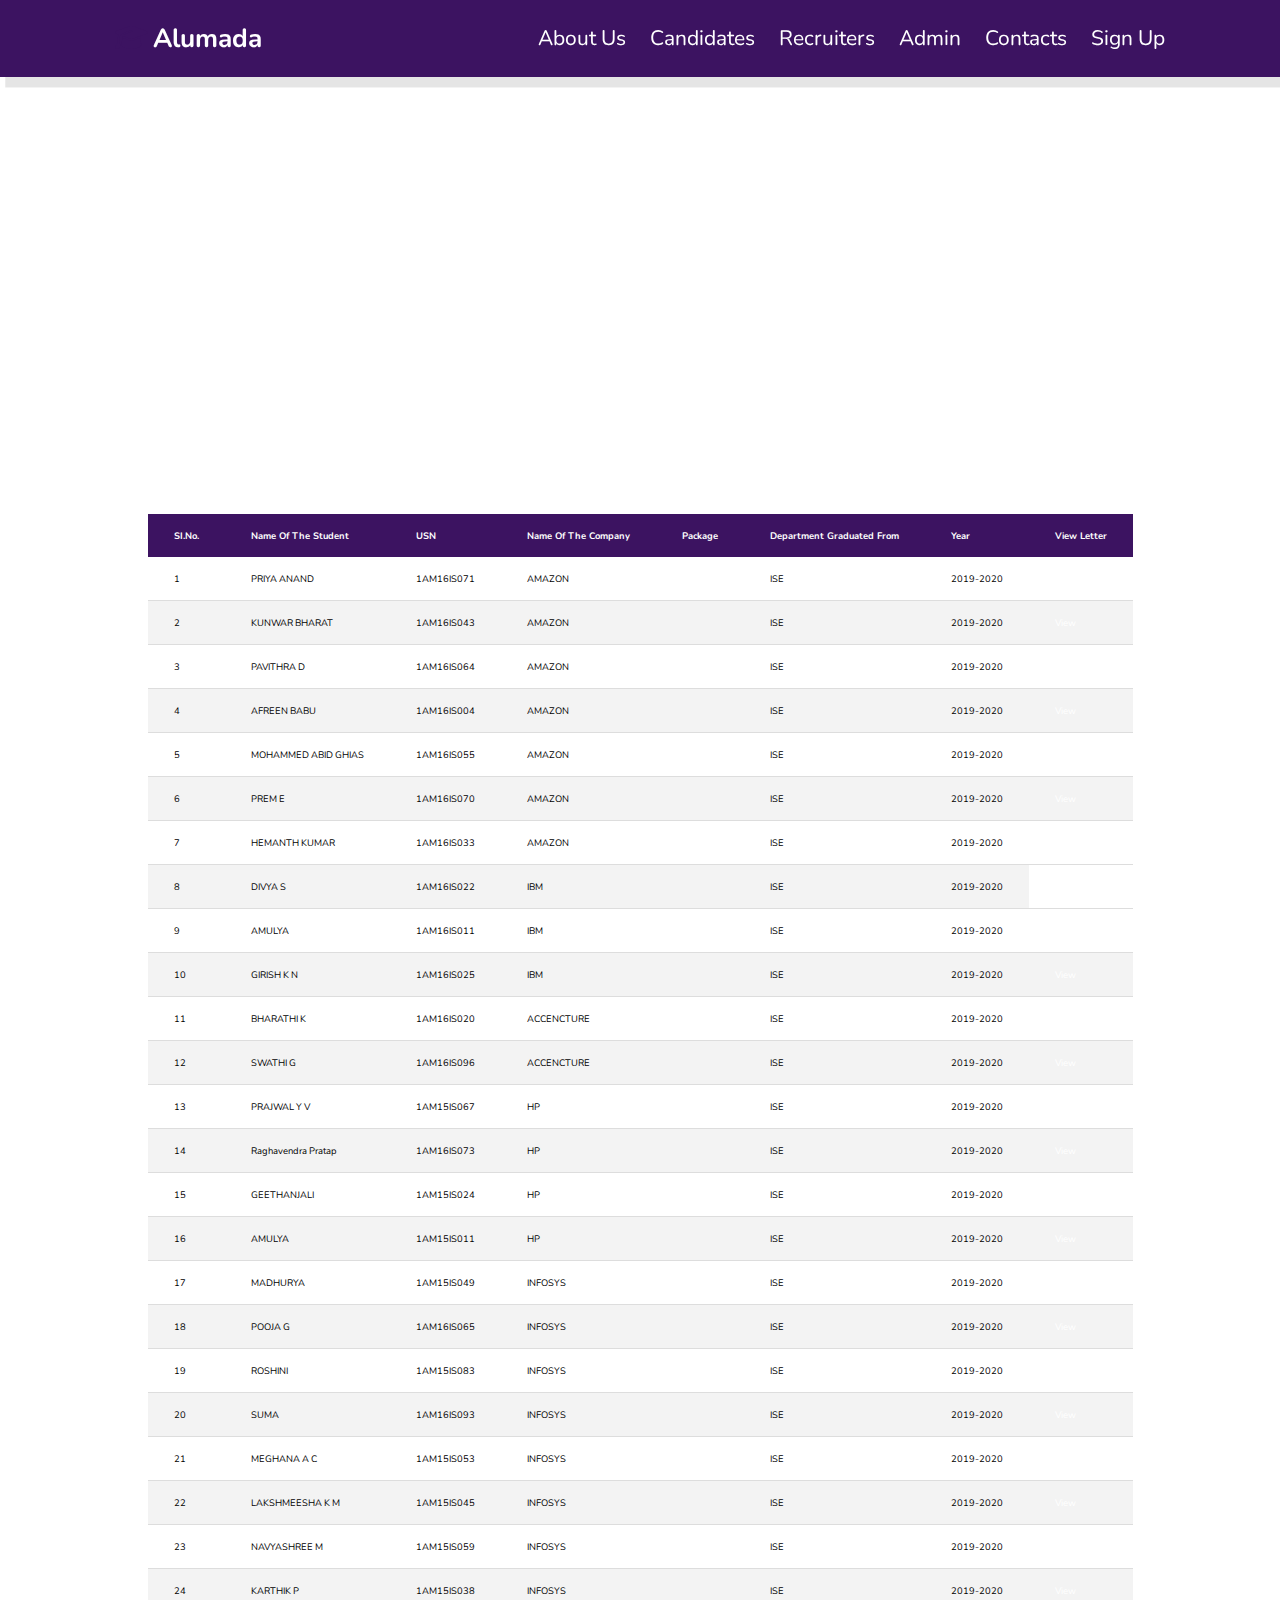
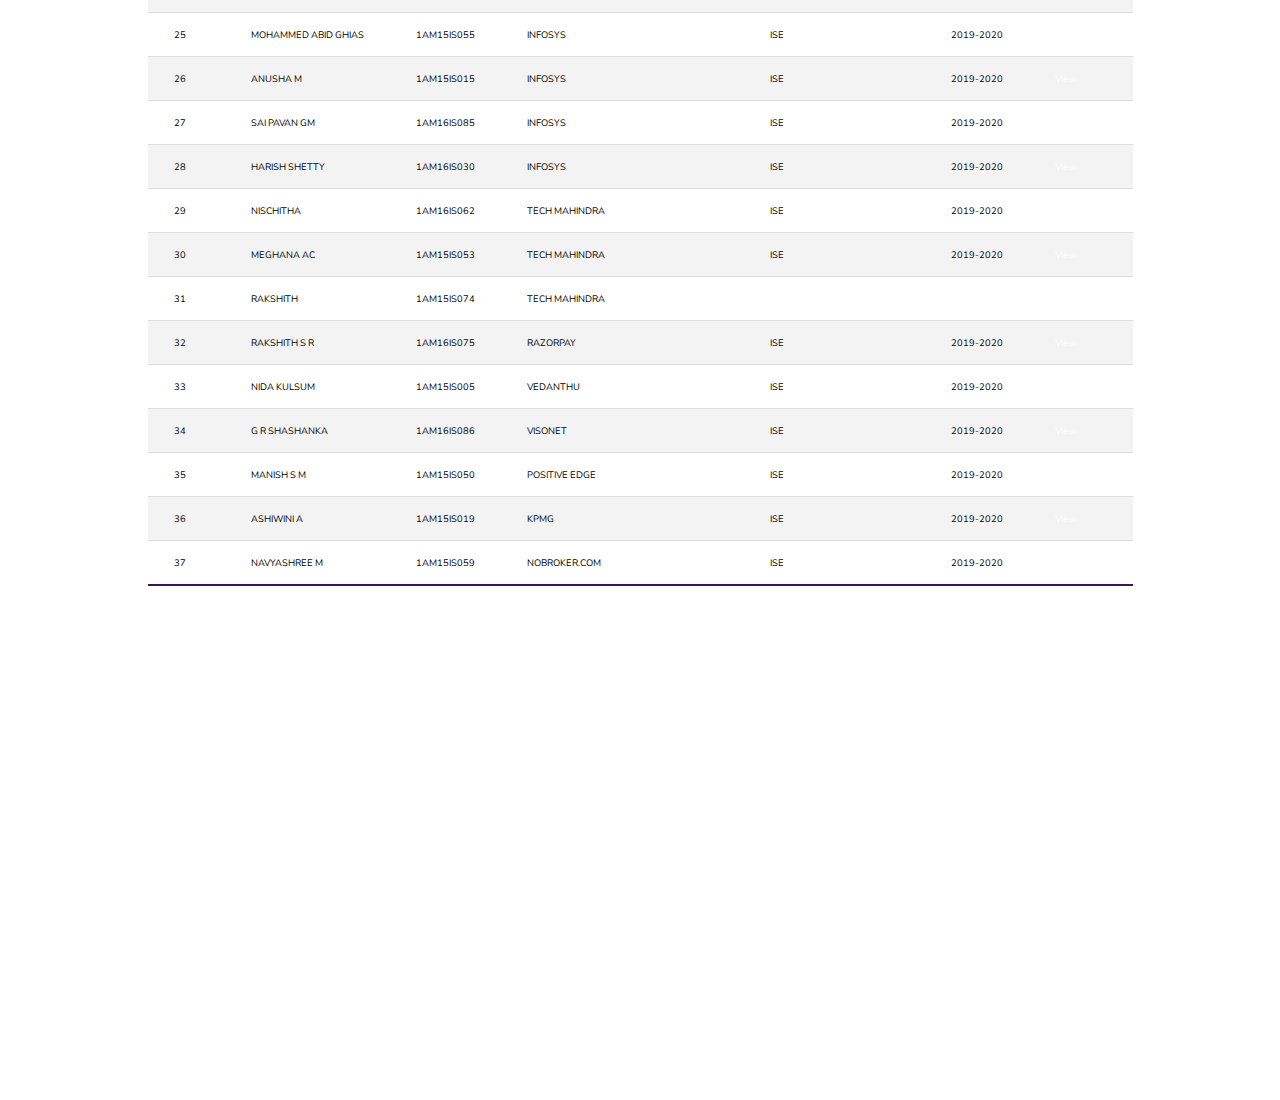
<file: recruited5.html>
<!DOCTYPE html>
<html lang="en">
<head>
    <meta charset="UTF-8">
    <meta http-equiv="X-UA-Compatible" content="IE=edge">
    <meta name="viewport" content="width=device-width, initial-scale=1.0">
    <title>Document</title>
    <link rel="stylesheet" href="studentinfopage.css">
    <link rel="stylesheet" href="https://cdnjs.cloudflare.com/ajax/libs/font-awesome/6.2.1/css/all.min.css">
</head>
<body>

        <!-- header section starts -->
        <header>

            <a href="index.html" class="logo"><i class="fa-solid fa-graduation-cap"></i>Alumada</a>
        
            <div id="menu-bar" class="fas fa-bars"></div>
        
            <nav class="navbar">
                <a href="aboutus.html">about us</a>
                <a href="studentid.html">candidates</a>
                <a href="recruiterid.html">recruiters</a>
                <a href="#">admin</a>
                <a href="third.html">contacts</a>
                <a href="second.html">sign up</a>
            </nav>
        
        </header>
    
    
        <!-- header section ends  -->

    <table class="content-table">
        <thead>
            <tr>
                <th>SI.No.</th>
                <th>Name of the Student</th>
                <th>USN</th>
                <th>Name of the Company</th>
                <th>Package</th>
                <th>Department Graduated from</th>
                <th>Year</th>
                <th>View Letter</th>
            </tr>
        </thead>
        
        <tbody>
            <tr>
                <td>1</td>
                <td>PRIYA ANAND</td>
                <td>1AM16IS071</td>
                <td>AMAZON</td>
                <td></td>
                <td>ISE</td>
                <td>2019-2020</td>
                <td><a href="" class="button">view</a></td>
            </tr>
            <tr>
                <td>2</td>
                <td>KUNWAR BHARAT</td>
                <td>1AM16IS043</td>
                <td>AMAZON</td>
                <td></td>
                <td>ISE</td>
                <td>2019-2020</td>
                <td><a href="" class="button">view</a></td>
            </tr>
            <tr>
                <td>3</td>
                <td>PAVITHRA D</td>
                <td>1AM16IS064</td>
                <td>AMAZON</td>
                <td></td>
                <td>ISE</td>
                <td>2019-2020</td>
                <td><a href="" class="button">view</a></td>
            </tr>
            <tr>
                <td>4</td>
                <td>AFREEN BABU</td>
                <td>1AM16IS004</td>
                <td>AMAZON</td>
                <td></td>
                <td>ISE</td>
                <td>2019-2020</td>
                <td><a href="" class="button">view</a></td>
            </tr>
            <tr>
                <td>5</td>
                <td>MOHAMMED ABID GHIAS</td>
                <td>1AM16IS055</td>
                <td>AMAZON</td>
                <td></td>
                <td>ISE</td>
                <td>2019-2020</td>
                <td><a href="" class="button">view</a></td>
            </tr>
            <tr>
                <td>6</td>
                <td>PREM E</td>
                <td>1AM16IS070</td>
                <td>AMAZON</td>
                <td></td>
                <td>ISE</td>
                <td>2019-2020</td>
                <td><a href="" class="button">view</a></td>
            </tr>
            <tr>
                <td>7</td>
                <td>HEMANTH KUMAR</td>
                <td>1AM16IS033</td>
                <td>AMAZON</td>
                <td></td>
                <td>ISE</td>
                <td>2019-2020</td>
                <td><a href="" class="button">view</a></td>
            </tr>
            <tr>
                <td>8</td>
                <td>DIVYA S</td>
                <td>1AM16IS022</td>
                <td>IBM</td>
                <td></td>
                <td>ISE</td>
                <td>2019-2020</td>
            </tr>
            <tr>
                <td>9</td>
                <td>AMULYA</td>
                <td>1AM16IS011</td>
                <td>IBM</td>
                <td></td>
                <td>ISE</td>
                <td>2019-2020</td>
                <td><a href="" class="button">view</a></td>
            </tr>
            <tr>
                <td>10</td>
                <td>GIRISH K N</td>
                <td>1AM16IS025</td>
                <td>IBM</td>
                <td></td>
                <td>ISE</td>
                <td>2019-2020</td>
                <td><a href="" class="button">view</a></td>
            </tr>
            <tr>
                <td>11</td>
                <td>BHARATHI K</td>
                <td>1AM16IS020</td>
                <td>ACCENCTURE</td>
                <td></td>
                <td>ISE</td>
                <td>2019-2020</td>
                <td><a href="" class="button">view</a></td>
            </tr>
            <tr>
                <td>12</td>
                <td>SWATHI G</td>
                <td>1AM16IS096</td>
                <td>ACCENCTURE</td>
                <td></td>
                <td>ISE</td>
                <td>2019-2020</td>
                <td><a href="" class="button">view</a></td>
            </tr>
            <tr>
                <td>13</td>
                <td>PRAJWAL Y V</td>
                <td>1AM15IS067</td>
                <td>HP</td>
                <td></td>
                <td>ISE</td>
                <td>2019-2020</td>
                <td><a href="" class="button">view</a></td>
            </tr>
            <tr>
                <td>14</td>
                <td>Raghavendra pratap</td>
                <td>1AM16IS073</td>
                <td>HP</td>
                <td></td>
                <td>ISE</td>
                <td>2019-2020</td>
                <td><a href="" class="button">view</a></td>
            </tr>
            <tr>
                <td>15</td>
                <td>GEETHANJALI</td>
                <td>1AM15IS024</td>
                <td>HP</td>
                <td></td>
                <td>ISE</td>
                <td>2019-2020</td>
                <td><a href="" class="button">view</a></td>
            </tr>
            <tr>
                <td>16</td>
                <td>AMULYA</td>
                <td>1AM15IS011</td>
                <td>HP</td>
                <td></td>
                <td>ISE</td>
                <td>2019-2020</td>
                <td><a href="" class="button">view</a></td>
            </tr>
            <tr>
                <td>17</td>
                <td>MADHURYA</td>
                <td>1AM15IS049</td>
                <td>INFOSYS</td>
                <td></td>
                <td>ISE</td>
                <td>2019-2020</td>
                <td><a href="" class="button">view</a></td>
            </tr>
            <tr>
                <td>18</td>
                <td>POOJA G</td>
                <td>1AM16IS065</td>
                <td>INFOSYS</td>
                <td></td>
                <td>ISE</td>
                <td>2019-2020</td>
                <td><a href="" class="button">view</a></td>
            </tr>
            <tr>
                <td>19</td>
                <td>ROSHINI</td>
                <td>1AM15IS083</td>
                <td>INFOSYS</td>
                <td></td>
                <td>ISE</td>
                <td>2019-2020</td>
                <td><a href="" class="button">view</a></td>
            </tr>
            <tr>
                <td>20</td>
                <td>SUMA</td>
                <td>1AM16IS093</td>
                <td>INFOSYS</td>
                <td></td>
                <td>ISE</td>
                <td>2019-2020</td>
                <td><a href="" class="button">view</a></td>
            </tr>
            <tr>
                <td>21</td>
                <td>MEGHANA A C</td>
                <td>1AM15IS053</td>
                <td>INFOSYS</td>
                <td></td>
                <td>ISE</td>
                <td>2019-2020</td>
                <td><a href="" class="button">view</a></td>
            </tr>
            <tr>
                <td>22</td>
                <td>LAKSHMEESHA K M</td>
                <td>1AM15IS045</td>
                <td>INFOSYS</td>
                <td></td>
                <td>ISE</td>
                <td>2019-2020</td>
                <td><a href="" class="button">view</a></td>
            </tr>
            <tr>
                <td>23</td>
                <td>NAVYASHREE M</td>
                <td>1AM15IS059</td>
                <td>INFOSYS</td>
                <td></td>
                <td>ISE</td>
                <td>2019-2020</td>
                <td><a href="" class="button">view</a></td>
            </tr>
            <tr>
                <td>24</td>
                <td>KARTHIK P</td>
                <td>1AM15IS038</td>
                <td>INFOSYS</td>
                <td></td>
                <td>ISE</td>
                <td>2019-2020</td>
                <td><a href="" class="button">view</a></td>
            </tr>
            <tr>
                <td>25</td>
                <td>MOHAMMED ABID GHIAS</td>
                <td>1AM15IS055</td>
                <td>INFOSYS</td>
                <td></td>
                <td>ISE</td>
                <td>2019-2020</td>
                <td><a href="" class="button">view</a></td>
            </tr>
            <tr>
                <td>26</td>
                <td>ANUSHA M</td>
                <td>1AM15IS015</td>
                <td>INFOSYS</td>
                <td></td>
                <td>ISE</td>
                <td>2019-2020</td>
                <td><a href="" class="button">view</a></td>
            </tr>
            <tr>
                <td>27</td>
                <td>SAI PAVAN GM</td>
                <td>1AM16IS085</td>
                <td>INFOSYS</td>
                <td></td>
                <td>ISE</td>
                <td>2019-2020</td>
                <td><a href="" class="button">view</a></td>
            </tr>
            <tr>
                <td>28</td>
                <td>HARISH SHETTY</td>
                <td>1AM16IS030</td>
                <td>INFOSYS</td>
                <td></td>
                <td>ISE</td>
                <td>2019-2020</td>
                <td><a href="" class="button">view</a></td>
            </tr>
            <tr>
                <td>29</td>
                <td>NISCHITHA</td>
                <td>1AM16IS062</td>
                <td>TECH MAHINDRA</td>
                <td></td>
                <td>ISE</td>
                <td>2019-2020</td>
                <td><a href="" class="button">view</a></td>
            </tr>
            <tr>
                <td>30</td>
                <td>MEGHANA AC</td>
                <td>1AM15IS053</td>
                <td>TECH MAHINDRA</td>
                <td></td>
                <td>ISE</td>
                <td>2019-2020</td>
                <td><a href="" class="button">view</a></td>
            </tr>
            <tr>
                <td>31</td>
                <td>RAKSHITH</td>
                <td>1AM15IS074</td>
                <td>TECH MAHINDRA</td>
                <td></td>
                <td></td>
                <td></td>
            </tr>
            <tr>
                <td>32</td>
                <td>RAKSHITH S R</td>
                <td>1AM16IS075</td>
                <td>RAZORPAY</td>
                <td></td>
                <td>ISE</td>
                <td>2019-2020</td>
                <td><a href="" class="button">view</a></td>
            </tr>
            <tr>
                <td>33</td>
                <td>NIDA KULSUM</td>
                <td>1AM15IS005</td>
                <td>VEDANTHU</td>
                <td></td>
                <td>ISE</td>
                <td>2019-2020</td>
                <td><a href="" class="button">view</a></td>
            </tr>
            <tr>
                <td>34</td>
                <td>G R SHASHANKA</td>
                <td>1AM16IS086</td>
                <td>VISONET</td>
                <td></td>
                <td>ISE</td>
                <td>2019-2020</td>
                <td><a href="" class="button">view</a></td>
            </tr>
            <tr>
                <td>35</td>
                <td>MANISH S M</td>
                <td>1AM15IS050</td>
                <td>POSITIVE EDGE</td>
                <td></td>
                <td>ISE</td>
                <td>2019-2020</td>
                <td><a href="" class="button">view</a></td>
            </tr>
            <tr>
                <td>36</td>
                <td>ASHIWINI A</td>
                <td>1AM15IS019</td>
                <td>KPMG</td>
                <td></td>
                <td>ISE</td>
                <td>2019-2020</td>
                <td><a href="" class="button">view</a></td>
            </tr>
            <tr>
                <td>37</td>
                <td>NAVYASHREE M</td>
                <td>1AM15IS059</td>
                <td>NOBROKER.COM</td>
                <td></td>
                <td>ISE</td>
                <td>2019-2020</td>
                <td><a href="" class="button">view</a></td>
            </tr>
        </tbody>
    </table>
    <!-- <div class="container">
            <div class="pagination">
        <button class="btn1" onclick="backBtn()"> <img src="448-arrow.png" alt=""> prev</button>
        <ul>
            <li class="link active" value="1" onclick="activeLink()">1</li>
            <li class="link" value="2" onclick="activeLink()">2</li>
            <li class="link" value="3" onclick="activeLink()">3</li>
            <li class="link" value="4" onclick="activeLink()">4</li>
            <li class="link" value="5" onclick="activeLink()">5</li>
        </ul>
        <button class="btn2" onclick="nextBtn()">next <img src="448-arrow.png" alt=""> </button>
    </div>
    </div> -->
</body>
</html>
</file>
<file: aboutus.css>
@import url('https://fonts.googleapis.com/css2?family=Montserrat:wght@300;400&family=Nunito&family=Silkscreen&display=swap');

:root{
    --darkblue: #3C1361;
    --white: #fff;
  }

html {
    font-size: 62.5%;
    overflow-x: hidden;
    scroll-behavior: smooth;
    scroll-padding: 6rem;
}

body {
    background: #ccc;
}


* {
    margin: 0;
    padding: 0;
    box-sizing: border-box;
    font-family: 'Nunito', sans-serif;
    text-transform: capitalize;
}

.read-more-container {
    position: relative;
    display: flex;
    justify-content: center;
    align-items: center;
}

.background-color {
    width: 100%;
    min-height: 114vh;
    flex: 1;
    display: flex;
}


.about-container {
    width: 85%;
    min-height: 80vh;
    position: absolute;
    display: flex;
    justify-content: center;
    align-items: center;
    background-color: #fff;
    padding: 20px;
    border-radius: 1rem;
    box-shadow: 24px 24px 34px #31353a;
}

.image-container {
    overflow: hidden;
    flex: 1;
    display: flex;
    justify-content: center;
    align-items: center;
}


.image-container img {
    width: 100%;
    height: 100%;
    object-fit: cover;
    border-radius: 7px;
    transition: transform 400ms;
}

.image-container:hover img{
    transform: scale(1.2);
}

.text-container {
    flex: 1;
    display: flex;
    justify-content: center;
    align-items: flex-start;
    flex-direction: column;
}


.text-container h1 {
    font-size: 22px;
    padding: 10px, 8px;
}

.text-container p {
    font-size: 15px;
}

.read-more-text{
    font-size: 15px;
}

.read-more-btn {
    text-decoration: none;
    padding: 12px;
    border: 2px solid #3C1361;
    margin-top: 30px;
    background-color: #3C1361;
    color: #fff;
    font-size: 15px;
    border-radius: 5px;
    transition: all .2s linear;
}

.read-more-btn:hover {
    background-color: transparent;
    color: #3C1361;
    border: 2px solid #3C1361;
}

@media screen and (max-width: 1600px) {
    .about-container {
        width: 90%;
    }

    .image-container img {
        width: 400px;
        height: 400px;
    }

    .text-container h1 {
        font-size: 50px;
    }
}

@media screen and (max-width: 1100px) {
    .about-container {
        flex-direction: column;
    }

    .text-container {
        align-items: center;
    }
}

@media screen and (max-width: 1100px) {
    .image-container img {
        width: 300px;
        height: 300px;
    }

    .text-container p {
        font-size: 20px;
    }
}

/* navbar starts */
.home {
    display: flex;
    flex-wrap: wrap;
    gap: 1.5rem;
    min-height: 100vh;
    align-items: center;
}

.home .content {
    flex: 1 1 40rem;
    padding-top: 6.5rem;
}

.home .content h3 {
    font-size: 5rem;
    color: #0c0c53;
    margin: 3px 254px;
    height: 17vh;
    width: 38vw;
    position: relative;

}

.home .content p {
    font-size: 1.7rem;
    color: red;
    margin: 3px 256px;
    height: 11vh;
    width: 38vw;
    position: relative;
}

.home .image img {
    /* height: 30vh; */
    width: 400px;
    justify-content: center;

}

header{
    position: fixed;
    top: 0; left: 0; right: 0;
    z-index: 1000;
    display: flex;
    align-items: center;
    justify-content: space-between;
    background:#3C1361;
    text-decoration: none;
    padding: 2rem 9%;
    box-shadow: 0.5rem 1rem rgba(0, 0, 0, .1);
}

header .logo{
    font-size: 2.5rem;
    font-weight: bolder;
    color: #fff;
}

header .logo i{
    padding-right: .5rem;
    color: var(--white);
}

header .navbar a{
    font-size: 2rem;
    margin-left: 2rem;
    color: #fff;
    text-decoration: none;
}

header .navbar a:hover{
    color: var(--white);
}

#menu-bar{
    font-size: 3rem;
    cursor: pointer;
    color:#fff;
    border:.1rem solid #fff;
    border-radius: .3rem;
    padding:.5rem 1.5rem;
    display: none;
}

/* media queries */

@media(max-width:991px){
    html{
        font-size: 55%;
}

header{
    padding: 2rem;
}
}

@media(max-width:768px){
    #menu-bar{
        display: initial;
    }

    header .navbar{
        position: absolute;
        top: 100%; left: 0; right: 0;
        background: #f7f7f7;
        border-top: .1rem solid rgba(0, 0, 0, .1);
        clip-path: polygon(0 0, 100% 0, 100% 0, 0 0);
    }

    header .navbar.active{
        clip-path: polygon(0 0, 100% 0, 100% 100%, 0% 100%);
      }

    header .navbar a{
        margin: 1.5rem;
        padding: 1.5rem;
        display: block;
        border: .2rem solid rgba(0, 0, 0, .1);
        border-left: .5rem solid var(--yellow);
        border-right: .5rem solid var(--yellow);
        background: #3C1361;
    }
}

@media(max-width:400px){
    html{
        font-size: 50%;
}
}

/* navbar ends */
</file>
<file: content.css>
/* Google Fonts - Poppins */
@import url('https://fonts.googleapis.com/css2?family=Montserrat:wght@300;400&family=Nunito&family=Silkscreen&display=swap');

:root{
  --darkblue: #3C1361;
  --white: #fff;
}
*{
  margin: 0;
  padding: 0;
  box-sizing: border-box;
  font-family: 'Nunito', sans-serif;
}
body{
  min-height: 100vh;
  display: flex;
  align-items: center;
  justify-content: center;
  background-color: #EFEFEF;
}
.slide-container{
  max-width: 1120px;
  width: 100%;
  padding: 40px 0;
}
.slide-content{
  margin: 0 40px;
  overflow: hidden;
  border-radius: 25px;
}
.card{
  border-radius: 25px;
  background-color: #fff;
}
.image-content,
.card-content{
  display: flex;
  flex-direction: column;
  align-items: center;
  padding: 10px 14px;
}
.image-content{
  position: relative;
  row-gap: 5px;
  padding: 25px 0;
}
.overlay{
  position: absolute;
  left: 0;
  top: 0;
  height: 100%;
  width: 100%;
  background-color: #3C1361;
  border-radius: 25px 25px 0 25px;
}
.overlay::before,
.overlay::after{
  content: '';
  position: absolute;
  right: 0;
  bottom: -40px;
  height: 40px;
  width: 40px;
  background-color: #fff;
}
.overlay::after{
  border-radius: 0 25px 0 0;
  background-color: #FFF;
}
.card-image{
  position: relative;
  height: 150px;
  width: 150px;
  border-radius: 50%;
  background: #FFF;
  padding: 3px;
}
.card-image .card-img{
  height: 100%;
  width: 100%;
  object-fit: cover;
  border-radius: 50%;
  border: 4px solid #fff;
}
.name{
  font-size: 18px;
  font-weight: 500;
  color: #333;
}
.description{
  font-size: 14px;
  color: #707070;
  text-align: center;
}
.button{
  border: none;
  font-size: 16px;
  color: #FFF;
  padding: 8px 16px;
  background-color: #3C1361;
  border-radius: 6px;
  margin: 14px;
  cursor: pointer;
  transition: all 0.3s ease;
}
.button:hover{
  background: #3C1361;
}

.swiper-navBtn{
  color: #3C1361;
  transition: color 0.3s ease;
}
.swiper-navBtn:hover{
  color: #3C1361;
}
.swiper-navBtn::before,
.swiper-navBtn::after{
  font-size: 35px;
}
.swiper-button-next{
  right: 0;
}
.swiper-button-prev{
  left: 0;
}
.swiper-pagination-bullet{
  background-color: #3C1361;
  opacity: 1;
}
.swiper-pagination-bullet-active{
  background-color: #3C1361;
}

@media screen and (max-width: 768px) {
  .slide-content{
    margin: 0 10px;
  }
  .swiper-navBtn{
    display: none;
  }
}
</file>
<file: pagination.css>
@import url('https://fonts.googleapis.com/css2?family=Montserrat:wght@300;400&family=Nunito&family=Silkscreen&display=swap');


* {
    font-family: 'Nunito', sans-serif;
    margin: 0;
    padding: 0;
    box-sizing: border-box;
}

.container{
    width: 100%;
    height: 100vh;
    background: #3C1361;
    display: flex;
    align-items: center;
    justify-content: center;
    position: relative;
}
.pagination{
    display: flex;
    align-items: center;
    background: #fff;
    color: #383838;
    padding: 10px 40px;
    border-radius: 6px;
    position: absolute;
    bottom: 0;
}

ul{
   margin: 20px 30px;
}

ul li{
    display: inline-block;
    margin: 0 10px;
    background: #ccc;
    width: 45px;
    height: 45px;
    border-radius: 50%;
    text-align: center;
    font-size: 22px;
    font-weight: 500;
    line-height: 45px;
    cursor: pointer;
    background-position: 0 -45px;
    transition: background-position 0.5s;
}

.btn1, .btn2{
    display: inline-flex;
    align-items: center;
    font-size: 22px;
    font-weight: 500;
    color: #383838;
    background: transparent;
    outline: none;
    border: none;
    cursor: pointer;
}
.btn1 img{
    width: 24px;
    margin-right: 15px;
}

.btn2 img{
    width: 24px;
    margin-left: 15px;
    transform: rotate(180deg);
}

ul li.active{
    color: #fff;
    background-image: linear-gradient(#ff4568, #ff4568 );
    background-repeat: no-repeat;
    background-position: 0 0;
}
</file>
<file: studentinfopage.css>
@import url('https://fonts.googleapis.com/css2?family=Montserrat:wght@300;400&family=Nunito&family=Silkscreen&display=swap');

:root{
    --darkblue: #3C1361;
    --white: #fff;
}

* {
    font-family: 'Nunito', sans-serif;
    margin: 0;
    padding: 0;
    box-sizing: border-box;
    outline: none;
    border: none;
    text-decoration: none;
    text-transform: capitalize;
    transition: all .2s linear;
}

*::selection{
    background: var(--darkblue);
    color: #fff;
}
html{
    font-size: 65.5%;
    overflow-x: hidden;
    scroll-behavior: smooth;
    scroll-padding: 6rem;
}

body {
    height: 300vh;
    display: flex;
    align-items: center;
    justify-content: center;
}

/* offer letter start */
a{
    text-decoration: none;
    color: white;
}
a:hover{
    color: white;
    background-color: rgb(154, 120, 188);
}

.btn{
    background-color: rgb(49, 11, 93);
    padding: 5px;
    border: none;
    cursor: pointer;
    font-size: 9px;
    border-radius: 6px;
}

/* offer letter ends  */

/* navbar starts */

header{
    position: fixed;
    top: 0; left: 0; right: 0;
    z-index: 1000;
    display: flex;
    align-items: center;
    justify-content: space-between;
    background: #3C1361;
    padding: 2rem 9%;
    box-shadow: 0.5rem 1rem rgba(0, 0, 0, .1);
}

header .logo{
    font-size: 2.5rem;
    font-weight: bolder;
    color: #fff;
}

header .logo i{
    padding-right: .5rem;
    color: var(--darkblue);
}

header .navbar a{
    font-size: 2rem;
    margin-left: 2rem;
    color: #fff;
}

header .navbar a:hover{
    color: var(--darkblue);
}

#menu-bar{
    font-size: 3rem;
    cursor: pointer;
    color:#fff;
    border:.1rem solid #fff;
    border-radius: .3rem;
    padding:.5rem 1.5rem;
    display: none;
}

/* .loader{
    position: fixed;
    top: 0; left: 0;
    z-index: 10000;
    background: #fff;
    display: flex;
    align-items: center;
    justify-content: center;
    height: 100%;
    width: 100%;
}

.loader.fade-out{
    top:-120%
} */



/* media queries */

@media(max-width:991px){
    html{
        font-size: 55%;
}

header{
    padding: 2rem;
}
}

@media(max-width:768px){
    #menu-bar{
        display: initial;
    }

    header .navbar{
        position: absolute;
        top: 100%; left: 0; right: 0;
        background: #f7f7f7;
        border-top: .1rem solid rgba(0, 0, 0, .1);
        clip-path: polygon(0 0, 100% 0, 100% 0, 0 0);
    }

    header .navbar.active{
        clip-path: polygon(0 0, 100% 0, 100% 100%, 0% 100%);
      }

    header .navbar a{
        margin: 1.5rem;
        padding: 1.5rem;
        display: block;
        border: .2rem solid rgba(0, 0, 0, .1);
        border-left: .5rem solid var(--yellow);
        border-right: .5rem solid var(--yellow);
        background: #3C1361;
    }
}

@media(max-width:400px){
    html{
        font-size: 50%;
}
}

/* .loader{
    position: fixed;
    top: 0; left: 0;
    z-index: 10000;
    background: #fff;
    display: flex;
    align-items: center;
    justify-content: center;
    height: 100%;
    width: 100%;
}

.loader.fade-out{
    top:-120%
} */
/* navbar ends */


.content-table{
    border-collapse: collapse;
    margin: 25px;
    font-size: 0.9rem;
    min-width: 500px;
    border-radius: 10px 10px 0 0;
}

.content-table thead tr{
    background-color: #3C1361;
    color: #fff;
    text-align: left;
    font-weight: bold;
}

.content-table th,
.content-table td{
    padding: 15px 26px;
}

.content-table tbody tr{
    border-bottom: 1px solid #ddd;
}

.content-table tbody tr:nth-of-type(even){
    background-color: #f3f3f3;
}

.content-table tbody tr:last-of-type{
    border-bottom: 2px solid #3C1361;
}

* {
    font-family: 'Nunito', sans-serif;
    margin: 0;
    padding: 0;
    box-sizing: border-box;
}
</file>
